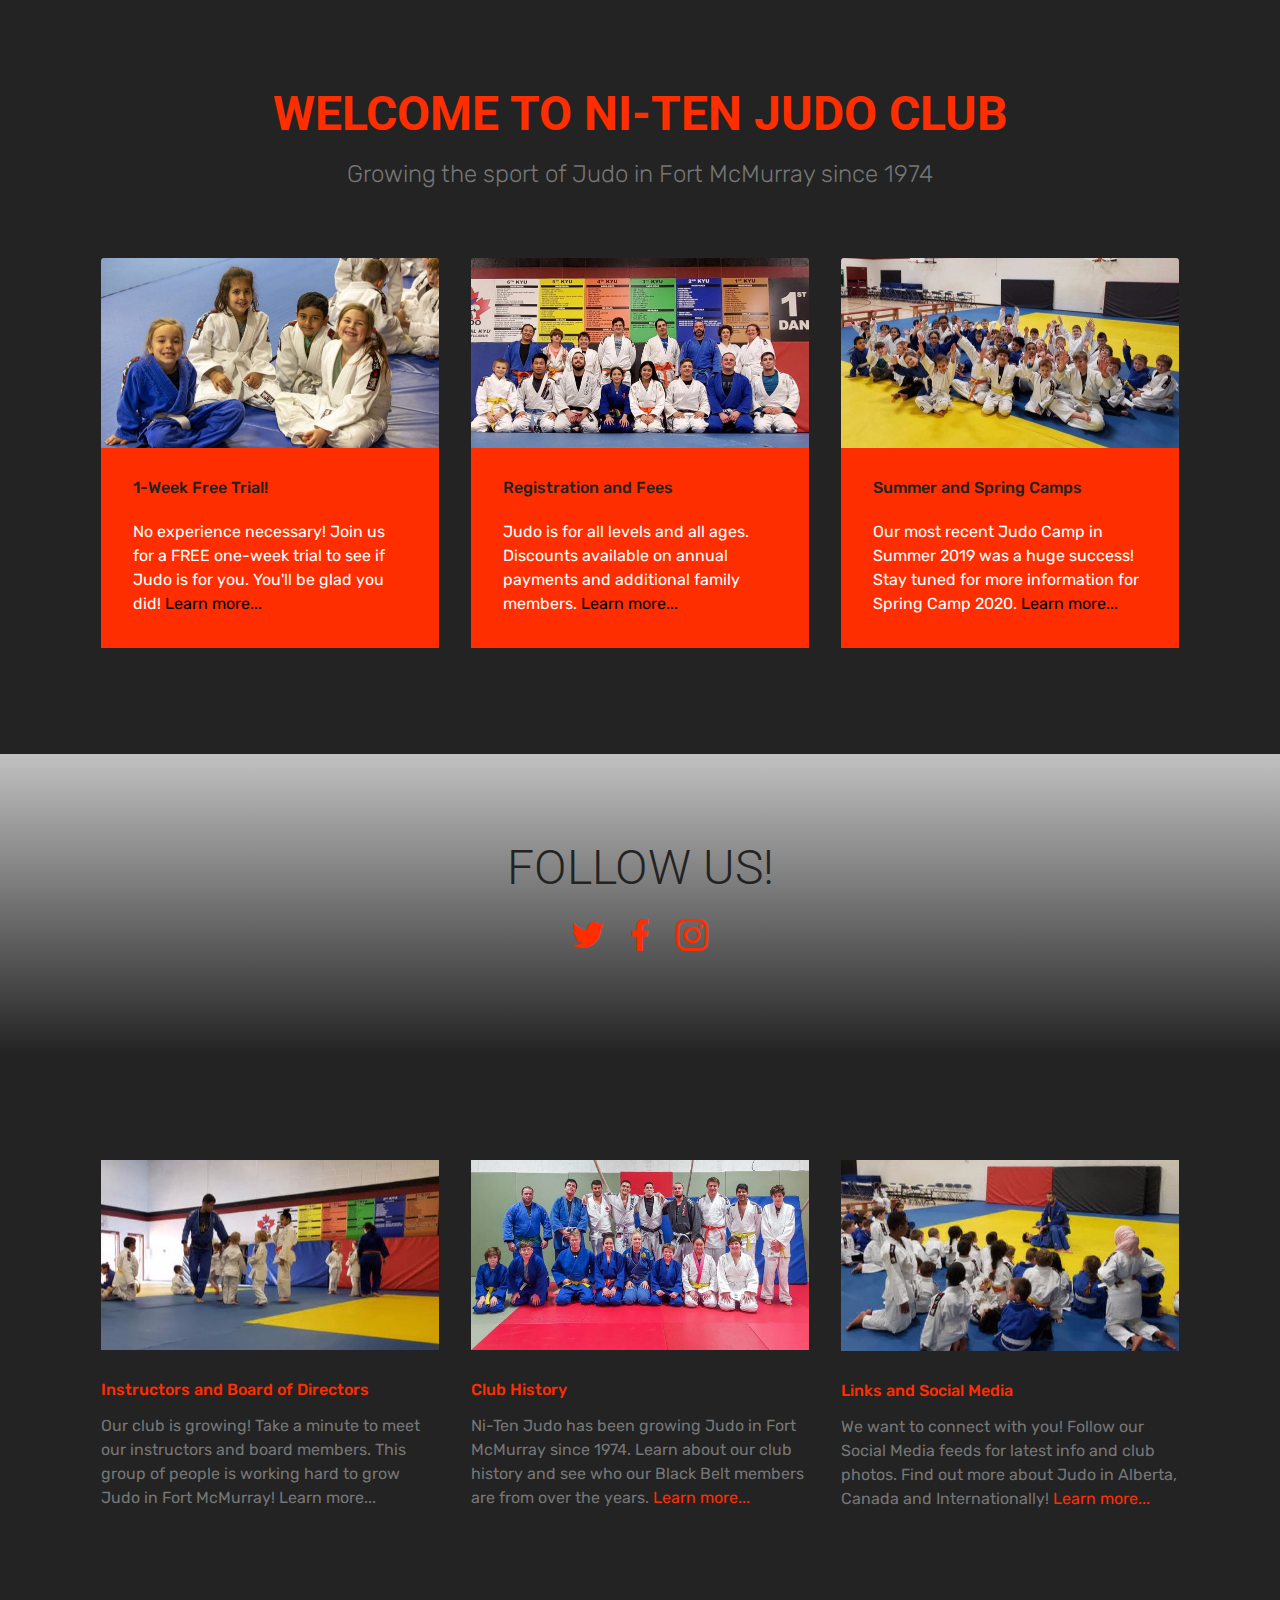
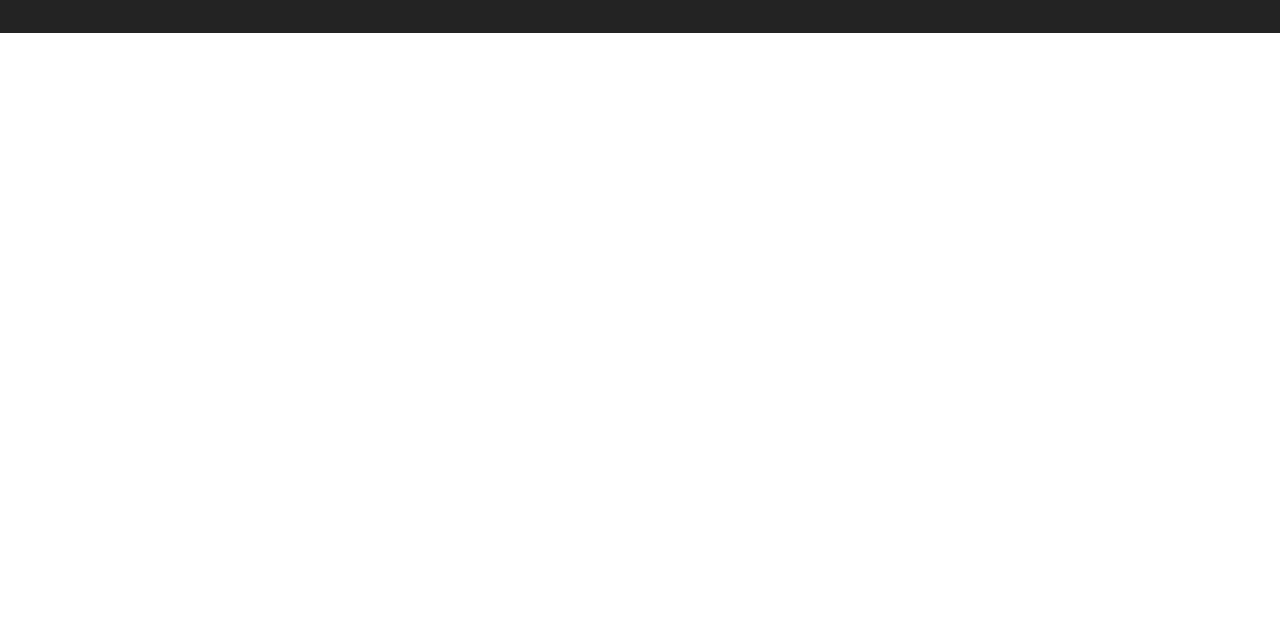
<file: index.html>
<!DOCTYPE html>
<html  >
<head>
  <!-- Site made with Mobirise Website Builder v4.10.15, https://mobirise.com -->
  <meta charset="UTF-8">
  <meta http-equiv="X-UA-Compatible" content="IE=edge">
  <meta name="generator" content="Mobirise v4.10.15, mobirise.com">
  <meta name="viewport" content="width=device-width, initial-scale=1, minimum-scale=1">
  <link rel="shortcut icon" href="assets/images/niten5.2-128x102.png" type="image/x-icon">
  <meta name="description" content="Growing the sport of Judo in Fort McMurray since 1974">
  
  <title>Ni-Ten Judo Home</title>
  <link rel="stylesheet" href="assets/bootstrap/css/bootstrap.min.css">
  <link rel="stylesheet" href="assets/bootstrap/css/bootstrap-grid.min.css">
  <link rel="stylesheet" href="assets/bootstrap/css/bootstrap-reboot.min.css">
  <link rel="stylesheet" href="assets/tether/tether.min.css">
  <link rel="stylesheet" href="assets/socicon/css/styles.css">
  <link rel="stylesheet" href="assets/theme/css/style.css">
  <link rel="preload" as="style" href="assets/mobirise/css/mbr-additional.css"><link rel="stylesheet" href="assets/mobirise/css/mbr-additional.css" type="text/css">
  
  
  
</head>
<body>
  <section class="features18 popup-btn-cards cid-rzfJvBE7vS" id="features18-h">

    

    
    <div class="container">
        <h2 class="mbr-section-title pb-3 align-center mbr-fonts-style display-2"><strong>WELCOME TO NI-TEN JUDO CLUB</strong></h2>
        <h3 class="mbr-section-subtitle display-5 align-center mbr-fonts-style mbr-light">
            Growing the sport of Judo in Fort McMurray since 1974</h3>
        <div class="media-container-row pt-5 ">
            <div class="card p-3 col-12 col-md-6 col-lg-4">
                <div class="card-wrapper ">
                    <div class="card-img">
                        <div class="mbr-overlay"></div>
                        <div class="mbr-section-btn text-center"><a href="1weekfree.html" class="btn btn-primary display-4">Learn More</a></div>
                        <img src="assets/images/192a9418-676x451.jpeg" alt="Mobirise" title="">
                    </div>
                    <div class="card-box">
                        <h4 class="card-title mbr-fonts-style display-7">1-Week Free Trial!</h4>
                        <p class="mbr-text mbr-fonts-style align-left display-7">No experience necessary! Join us for a FREE one-week trial to see if Judo is for you. You'll be glad you did! <a href="1weekfree.html" class="text-black">Learn more...</a></p>
                    </div>
                </div>
            </div>
            <div class="card p-3 col-12 col-md-6 col-lg-4">
                <div class="card-wrapper">
                    <div class="card-img">
                        <div class="mbr-overlay"></div>
                        <div class="mbr-section-btn text-center"><a href="page3.html" class="btn btn-primary display-4">Learn More</a></div>
                        <img src="assets/images/2019-group-scott-campbell-2-676x380.jpeg" alt="Mobirise" title="">
                    </div>
                    <div class="card-box">
                        <h4 class="card-title mbr-fonts-style display-7">
                            Registration and Fees</h4>
                        <p class="mbr-text mbr-fonts-style display-7">Judo is for all levels and all ages. Discounts available on annual payments and additional family members. <a href="page3.html" class="text-black">Learn more...</a></p>
                    </div>
                </div>
            </div>

            <div class="card p-3 col-12 col-md-6 col-lg-4">
                <div class="card-wrapper">
                    <div class="card-img">
                        <div class="mbr-overlay"></div>
                        <div class="mbr-section-btn text-center"><a href="page4.html" class="btn btn-primary display-4">Learn More</a></div>
                        <img src="assets/images/2019-group-spring-camp-676x507.jpeg" alt="Mobirise" title="">
                    </div>
                    <div class="card-box">
                        <h4 class="card-title mbr-fonts-style display-7">
                            Summer and Spring Camps</h4>
                        <p class="mbr-text mbr-fonts-style display-7">
                            Our most recent Judo Camp in Summer 2019 was a huge success! Stay tuned for more information for Spring Camp 2020. <a href="page4.html" class="text-black">Learn more...</a></p>
                    </div>
                </div>
            </div>

            
        </div>
    </div>
</section>

<section class="engine"><a href="https://mobirise.info/h">how to create your own web page for free</a></section><section class="cid-rGmiW7FIfF" id="social-buttons2-s">

    

    

    <div class="container">
        <div class="media-container-row">
            <div class="col-md-8 align-center">
                <h2 class="pb-3 mbr-fonts-style display-2">
                    FOLLOW US!
                </h2>
                <div class="social-list pl-0 mb-0">
                    <a href="https://twitter.com/judo_ni" target="_blank">
                        <span class="px-2 mbr-iconfont mbr-iconfont-social socicon-twitter socicon"></span>
                    </a>
                    <a href="https://www.facebook.com/nitenjudoclub/" target="_blank">
                        <span class="px-2 mbr-iconfont mbr-iconfont-social socicon-facebook socicon"></span>
                    </a>
                    <a href="https://instagram.com/nitenjudo/" target="_blank">
                        <span class="px-2 mbr-iconfont mbr-iconfont-social socicon-instagram socicon"></span>
                    </a>
                    <a href="https://www.youtube.com/c/mobirise" target="_blank">
                        
                    </a>
                    <a href="https://www.behance.net/Mobirise" target="_blank">
                        
                    </a>
                </div>
            </div>
        </div>
    </div>
</section>

<section class="features2 cid-rzgYZzmWes" id="features2-m">

    

    
    
    <div class="container">
        <div class="media-container-row">
            <div class="card p-3 col-12 col-md-6 col-lg-4">
                <div class="card-wrapper">
                    <div class="card-img">
                        <img src="assets/images/2019-october-sensei-and-kids-676x333.jpeg" alt="Mobirise" title="">
                    </div>
                    <div class="card-box">
                        <h4 class="card-title pb-3 mbr-fonts-style display-7">
                            Instructors and Board of Directors</h4>
                        <p class="mbr-text mbr-fonts-style display-7">Our club is growing! Take a minute to meet our instructors and board members. This group of people is working hard to grow Judo in Fort McMurray! Learn more...</p>
                    </div>
                </div>
            </div>

            <div class="card p-3 col-12 col-md-6 col-lg-4">
                <div class="card-wrapper">
                    <div class="card-img">
                        <img src="assets/images/20170113-213020-2-676x380.jpeg" alt="Mobirise" title="">
                    </div>
                    <div class="card-box ">
                        <h4 class="card-title pb-3 mbr-fonts-style display-7">
                            Club History</h4>
                        <p class="mbr-text mbr-fonts-style display-7">
                            Ni-Ten Judo has been growing Judo in Fort McMurray since 1974. Learn about our club history and see who our Black Belt members are from over the years.&nbsp;<a href="https://mobirise.co">Learn more...</a>
                        </p>
                    </div>
                </div>
            </div>

            <div class="card p-3 col-12 col-md-6 col-lg-4">
                <div class="card-wrapper">
                    <div class="card-img">
                        <img src="assets/images/sensei-rex-demo-676x507.jpeg" alt="Mobirise" title="">
                    </div>
                    <div class="card-box">
                        <h4 class="card-title pb-3 mbr-fonts-style display-7">
                            Links and Social Media</h4>
                        <p class="mbr-text mbr-fonts-style display-7">We want to connect with you! Follow our Social Media feeds for latest info and club photos. Find out more about Judo in Alberta, Canada and Internationally!&nbsp;<a href="https://mobirise.co">Learn more...</a>
                        </p>
                    </div>
                </div>
            </div>

            
        </div>
    </div>
</section>

<section class="cid-rzh8kNWTW2 mbr-reveal" id="footer2-n">

    

    

    <div class="container">
        <div class="media-container-row content mbr-white">
            <div class="col-12 col-md-3 mbr-fonts-style display-7">
                <p class="mbr-text"><strong>Location</strong><br>
                    <br>Thickwood Heights School<br>96 Silin Forest Road<br>Fort McMurray, AB<br>
                    <br>
                    <br><strong>Contacts</strong>
                    <br>
                    <br><u>Board of Directors</u><br>Email: nitenjudoclub@gmail.com<br><br><u>Sensei Josh Shannon</u><br>Email: joshua_judo@hotmail.com<br>Phone: 506-262-0423<br></p>
            </div>
            <div class="col-12 col-md-3 mbr-fonts-style display-7">
                <p class="mbr-text">
                    <strong>Links</strong>
                    <br>
                    <br><a href="https://www.judoalberta.com/" target="_blank">Judo Alberta</a><br><a href="https://www.judocanada.org/" target="_blank">Judo Canada</a><br><a href="https://matsuru.ca/" target="_blank">Matsuru</a>&nbsp;<br><br>
                    <br><strong>Contacts</strong><br>
                    <br>Please send us your ideas, bug reports, suggestions! This website is being updated regularly so any feedback would be greatly appreciated.
                </p>
            </div>
            <div class="col-12 col-md-6">
                <div class="google-map"><iframe frameborder="0" style="border:0" src="https://www.google.com/maps/embed/v1/place?key=AIzaSyCy9r70T3NYf3PhvVflTo0_zdif2_IoIYs&amp;q=place_id:ChIJ7VCcccIIsFMRu0471cGZ5uM" allowfullscreen=""></iframe></div>
            </div>
        </div>
        <div class="footer-lower">
            <div class="media-container-row">
                <div class="col-sm-12">
                    <hr>
                </div>
            </div>
            <div class="media-container-row mbr-white">
                <div class="col-sm-6 copyright">
                    <p class="mbr-text mbr-fonts-style display-7">
                        © Copyright 2019 Mobirise - All Rights Reserved
                    </p>
                </div>
                <div class="col-md-6">
                    <div class="social-list align-right">
                        <div class="soc-item">
                            <a href="https://twitter.com/judo_ni" target="_blank">
                                <span class="mbr-iconfont mbr-iconfont-social socicon-twitter socicon" style="color: rgb(247, 237, 74); fill: rgb(247, 237, 74);"></span>
                            </a>
                        </div>
                        <div class="soc-item">
                            <a href="https://www.facebook.com/nitenjudoclub/" target="_blank">
                                <span class="mbr-iconfont mbr-iconfont-social socicon-facebook socicon" style="color: rgb(247, 237, 74); fill: rgb(247, 237, 74);"></span>
                            </a>
                        </div>
                        <div class="soc-item">
                            <a href="https://www.youtube.com/c/mobirise" target="_blank">
                                <span class="socicon-youtube socicon mbr-iconfont mbr-iconfont-social"></span>
                            </a>
                        </div>
                        <div class="soc-item">
                            <a href="https://instagram.com/nitenjudo/" target="_blank">
                                <span class="mbr-iconfont mbr-iconfont-social socicon-instagram socicon" style="color: rgb(247, 237, 74); fill: rgb(247, 237, 74);"></span>
                            </a>
                        </div>
                        
                        
                    </div>
                </div>
            </div>
        </div>
    </div>
</section>


  <script src="assets/web/assets/jquery/jquery.min.js"></script>
  <script src="assets/popper/popper.min.js"></script>
  <script src="assets/bootstrap/js/bootstrap.min.js"></script>
  <script src="assets/tether/tether.min.js"></script>
  <script src="assets/smoothscroll/smooth-scroll.js"></script>
  <script src="assets/mbr-popup-btns/mbr-popup-btns.js"></script>
  <script src="assets/sociallikes/social-likes.js"></script>
  <script src="assets/theme/js/script.js"></script>
  
  
</body>
</html>
</file>
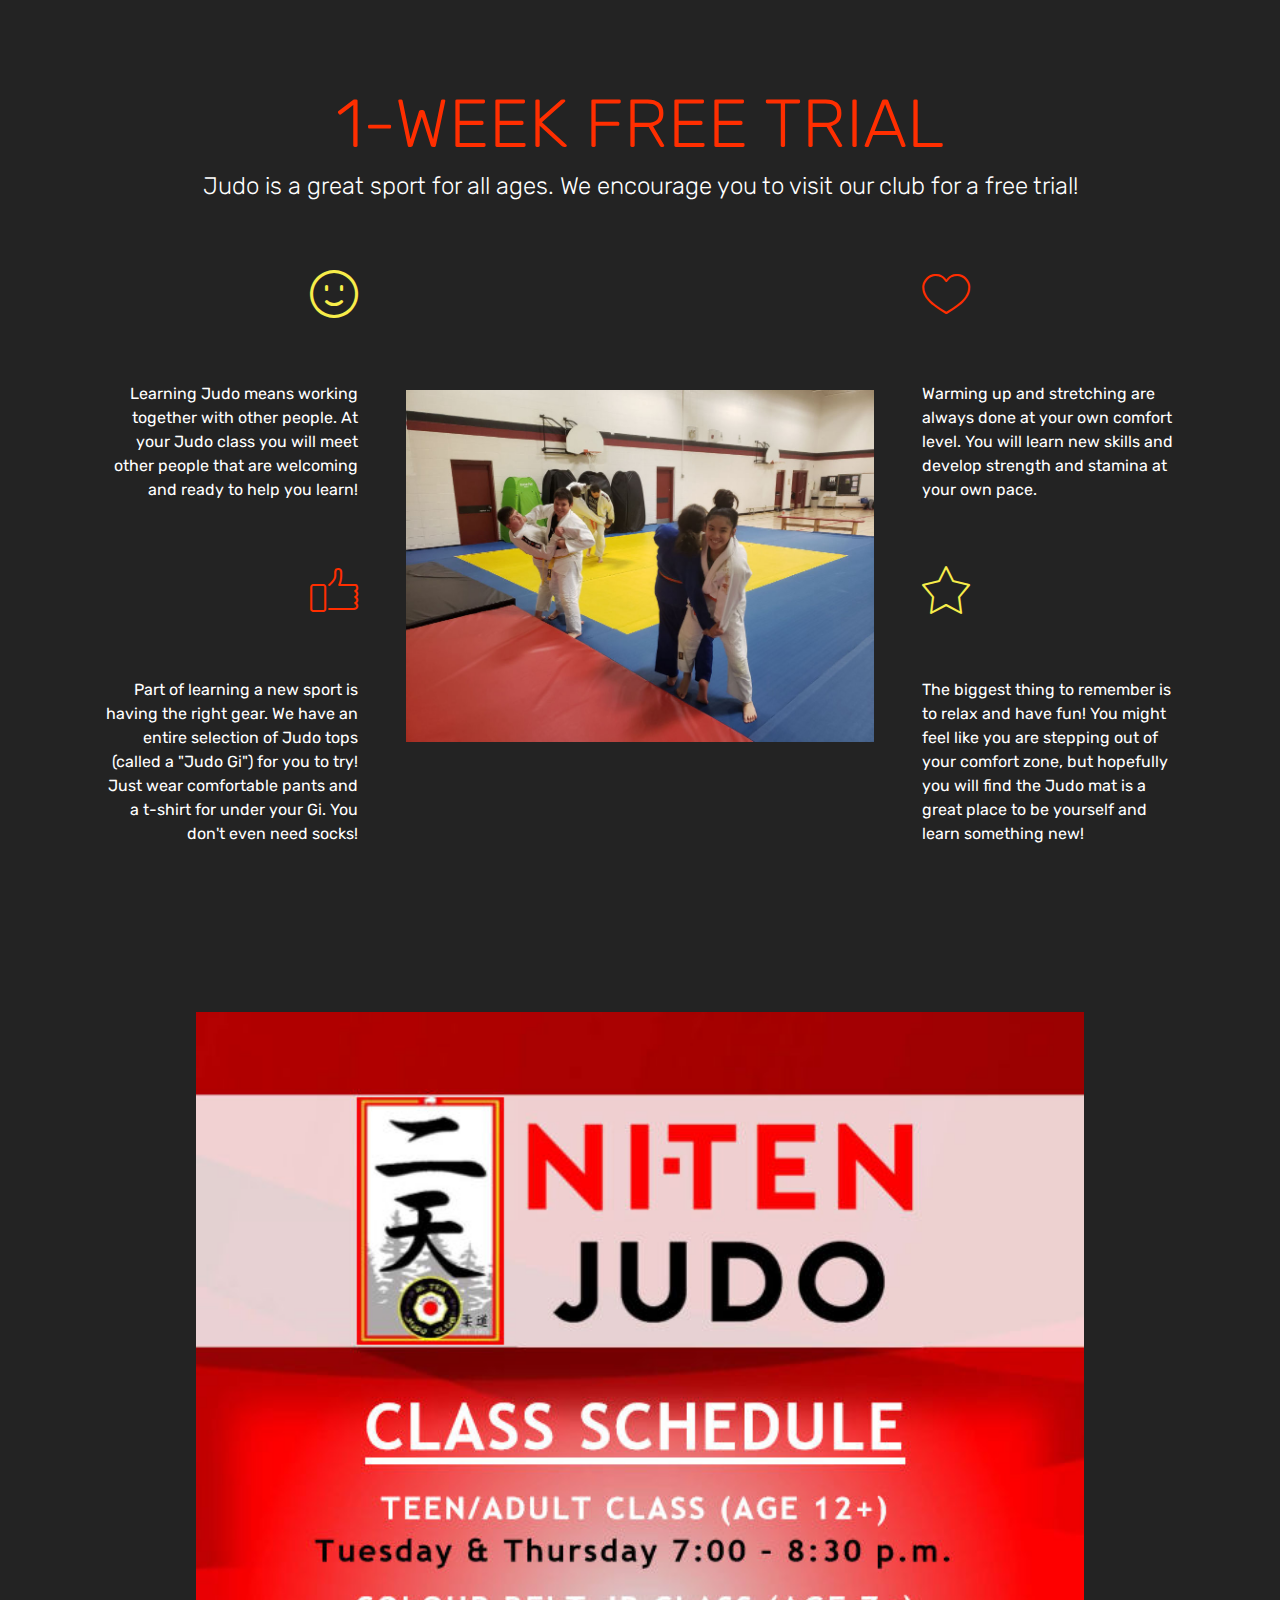
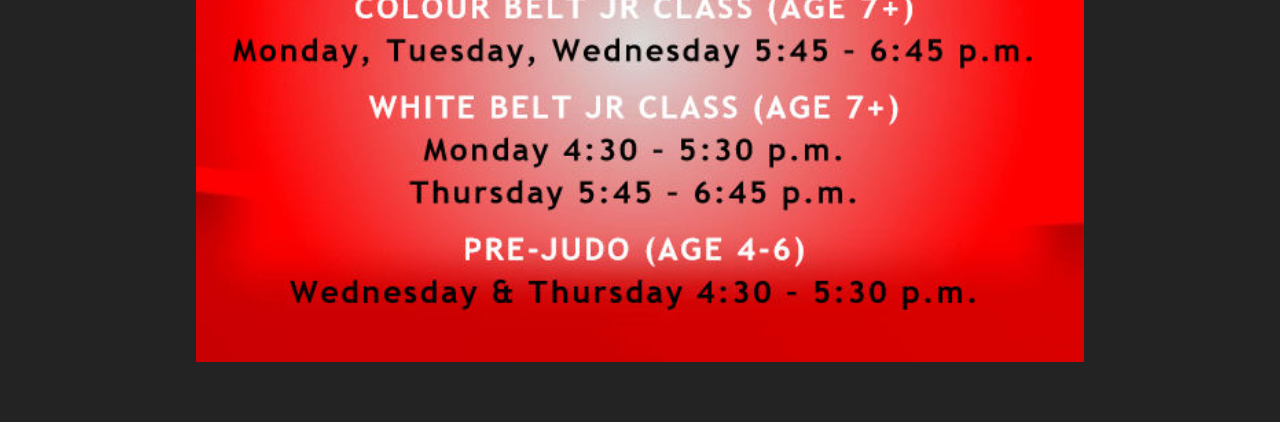
<file: 1weekfree.html>
<!DOCTYPE html>
<html  >
<head>
  <!-- Site made with Mobirise Website Builder v4.10.15, https://mobirise.com -->
  <meta charset="UTF-8">
  <meta http-equiv="X-UA-Compatible" content="IE=edge">
  <meta name="generator" content="Mobirise v4.10.15, mobirise.com">
  <meta name="viewport" content="width=device-width, initial-scale=1, minimum-scale=1">
  <link rel="shortcut icon" href="assets/images/niten5.2-128x102.png" type="image/x-icon">
  <meta name="description" content="Web Page Maker Description">
  
  <title>Ni-Ten 1 Week Free</title>
  <link rel="stylesheet" href="assets/web/assets/mobirise-icons/mobirise-icons.css">
  <link rel="stylesheet" href="assets/web/assets/mobirise-icons-bold/mobirise-icons-bold.css">
  <link rel="stylesheet" href="assets/bootstrap/css/bootstrap.min.css">
  <link rel="stylesheet" href="assets/bootstrap/css/bootstrap-grid.min.css">
  <link rel="stylesheet" href="assets/bootstrap/css/bootstrap-reboot.min.css">
  <link rel="stylesheet" href="assets/tether/tether.min.css">
  <link rel="stylesheet" href="assets/theme/css/style.css">
  <link rel="preload" as="style" href="assets/mobirise/css/mbr-additional.css"><link rel="stylesheet" href="assets/mobirise/css/mbr-additional.css" type="text/css">
  
  
  
</head>
<body>
  <section class="features12 cid-rEw9ZFc8hX" id="features12-q">
    
    

    

    <div class="container">
        <h2 class="mbr-section-title pb-2 mbr-fonts-style display-1">
            1-WEEK FREE TRIAL</h2>
        <h3 class="mbr-section-subtitle pb-3 mbr-fonts-style display-5">
            Judo is a great sport for all ages. We encourage you to visit our club for a free trial!</h3>

        <div class="media-container-row pt-5">
            <div class="block-content align-right">
                <div class="card pl-3 pr-3 pb-5">
                    <div class="mbr-card-img-title">
                        <div class="card-img pb-3">
                             <span class="mbr-iconfont mbrib-smile-face" style="color: rgb(247, 237, 74); fill: rgb(247, 237, 74);"></span>
                        </div>
                        <div class="mbr-crt-title">
                            <h4 class="card-title py-2 mbr-crt-title mbr-fonts-style display-7">Meet New People</h4>
                        </div>
                    </div>                

                    <div class="card-box">
                        <p class="mbr-text mbr-section-text mbr-fonts-style display-7">Learning Judo means working together with other people. At your Judo class you will meet other people that are welcoming and ready to help you learn!</p>
                    </div>
                </div>

                <div class="card pl-3 pr-3">
                    <div class="mbr-card-img-title">
                        <div class="card-img pb-3">
                            <span class="mbr-iconfont mbri-like" style="color: rgb(255, 46, 0); fill: rgb(255, 46, 0);"></span>
                        </div>
                        <div class="mbr-crt-title">
                            <h4 class="card-title py-2 mbr-crt-title mbr-fonts-style display-7">
                                Borrow a Uniform</h4>
                        </div>
                    </div>
                    <div class="card-box">
                        <p class="mbr-text mbr-section-text mbr-fonts-style display-7">
                            Part of learning a new sport is having the right gear. We have an entire selection of Judo tops (called a "Judo Gi") for you to try! Just wear comfortable pants and a t-shirt for under your Gi. You don't even need socks!</p>
                    </div>
                </div>
            </div>

            <div class="mbr-figure m-auto" style="width: 48%;">
                <img src="assets/images/practise-982x737.jpg" alt="Mobirise" title="">
            </div>

            <div class="block-content align-left">
                <div class="card pl-3 pr-3 pb-5">
                    <div class="mbr-card-img-title">
                        <div class="card-img pb-3">
                             <span class="mbr-iconfont mbri-hearth" style="color: rgb(255, 46, 0); fill: rgb(255, 46, 0);"></span>
                        </div>
                        <div class="mbr-crt-title">
                            <h4 class="card-title py-2 mbr-crt-title mbr-fonts-style display-7">Exercise At Your Own Pace</h4>
                        </div>
                    </div>                

                    <div class="card-box">
                        <p class="mbr-text mbr-section-text mbr-fonts-style display-7">
                            Warming up and stretching are always done at your own comfort level. You will learn new skills and develop strength and stamina at your own pace.</p>
                    </div>
                </div>

                <div class="card pl-3 pr-3">
                    <div class="mbr-card-img-title">
                        <div class="card-img pb-3">
                            <span class="mbr-iconfont mbri-star" style="color: rgb(247, 237, 74); fill: rgb(247, 237, 74);"></span>
                        </div>
                        <div class="mbr-crt-title">
                            <h4 class="card-title py-2 mbr-crt-title mbr-fonts-style display-7">
                                Have Fun!</h4>
                        </div>
                    </div>
                    <div class="card-box">
                        <p class="mbr-text mbr-section-text mbr-fonts-style display-7">The biggest thing to remember is to relax and have fun! You might feel like you are stepping out of your comfort zone, but hopefully you will find the Judo mat is a great place to be yourself and learn something new!</p>
                    </div>
                </div>
            </div>
        </div>
    </div>
</section>

<section class="engine"><a href="https://mobirise.info/r">free bootstrap templates</a></section><section class="cid-rGmqTCMWhf" id="image3-u">

    

    <figure class="mbr-figure container">
            <div class="image-block" style="width: 80%;">
                <img src="assets/images/1-646x691.jpg" width="1400" alt="Mobirise" title="">
                
            </div>
    </figure>
</section>


  <script src="assets/web/assets/jquery/jquery.min.js"></script>
  <script src="assets/popper/popper.min.js"></script>
  <script src="assets/bootstrap/js/bootstrap.min.js"></script>
  <script src="assets/tether/tether.min.js"></script>
  <script src="assets/smoothscroll/smooth-scroll.js"></script>
  <script src="assets/theme/js/script.js"></script>
  
  
</body>
</html>
</file>
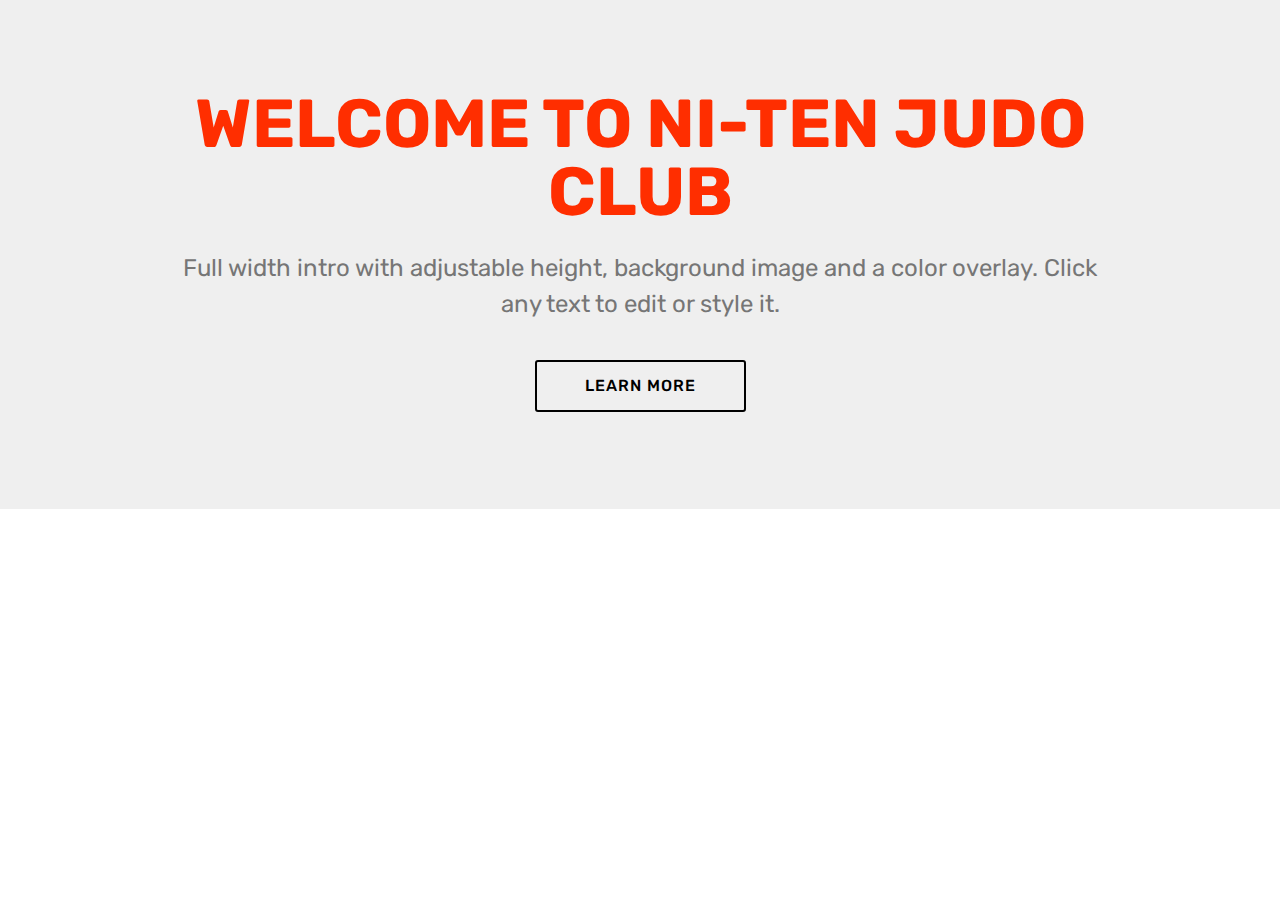
<file: other.html>
<!DOCTYPE html>
<html  >
<head>
  <!-- Site made with Mobirise Website Builder v4.10.15, https://mobirise.com -->
  <meta charset="UTF-8">
  <meta http-equiv="X-UA-Compatible" content="IE=edge">
  <meta name="generator" content="Mobirise v4.10.15, mobirise.com">
  <meta name="viewport" content="width=device-width, initial-scale=1, minimum-scale=1">
  <link rel="shortcut icon" href="assets/images/niten5.2-128x102.png" type="image/x-icon">
  <meta name="description" content="">
  
  <title>Make this Judo Home 1</title>
  <link rel="stylesheet" href="assets/bootstrap/css/bootstrap.min.css">
  <link rel="stylesheet" href="assets/bootstrap/css/bootstrap-grid.min.css">
  <link rel="stylesheet" href="assets/bootstrap/css/bootstrap-reboot.min.css">
  <link rel="stylesheet" href="assets/tether/tether.min.css">
  <link rel="stylesheet" href="assets/theme/css/style.css">
  <link rel="preload" as="style" href="assets/mobirise/css/mbr-additional.css"><link rel="stylesheet" href="assets/mobirise/css/mbr-additional.css" type="text/css">
  
  
  
</head>
<body>
  <section class="header1 cid-rGpuGPBY8h" id="header16-s">

    

    

    <div class="container">
        <div class="row justify-content-md-center">
            <div class="col-md-10 align-center">
                <h1 class="mbr-section-title mbr-bold pb-3 mbr-fonts-style display-1">WELCOME TO NI-TEN JUDO CLUB</h1>
                
                <p class="mbr-text pb-3 mbr-fonts-style display-5">
                    Full width intro with adjustable height, background image and a color overlay. Click any text to edit or style it.
                </p>
                <div class="mbr-section-btn"><a class="btn btn-md btn-black-outline display-4" href="https://mobirise.co">LEARN MORE</a>
                </div>
            </div>
        </div>
    </div>

</section>


  <section class="engine"><a href="https://mobirise.info/u">bootstrap html templates</a></section><script src="assets/web/assets/jquery/jquery.min.js"></script>
  <script src="assets/popper/popper.min.js"></script>
  <script src="assets/bootstrap/js/bootstrap.min.js"></script>
  <script src="assets/tether/tether.min.js"></script>
  <script src="assets/smoothscroll/smooth-scroll.js"></script>
  <script src="assets/theme/js/script.js"></script>
  
  
</body>
</html>
</file>
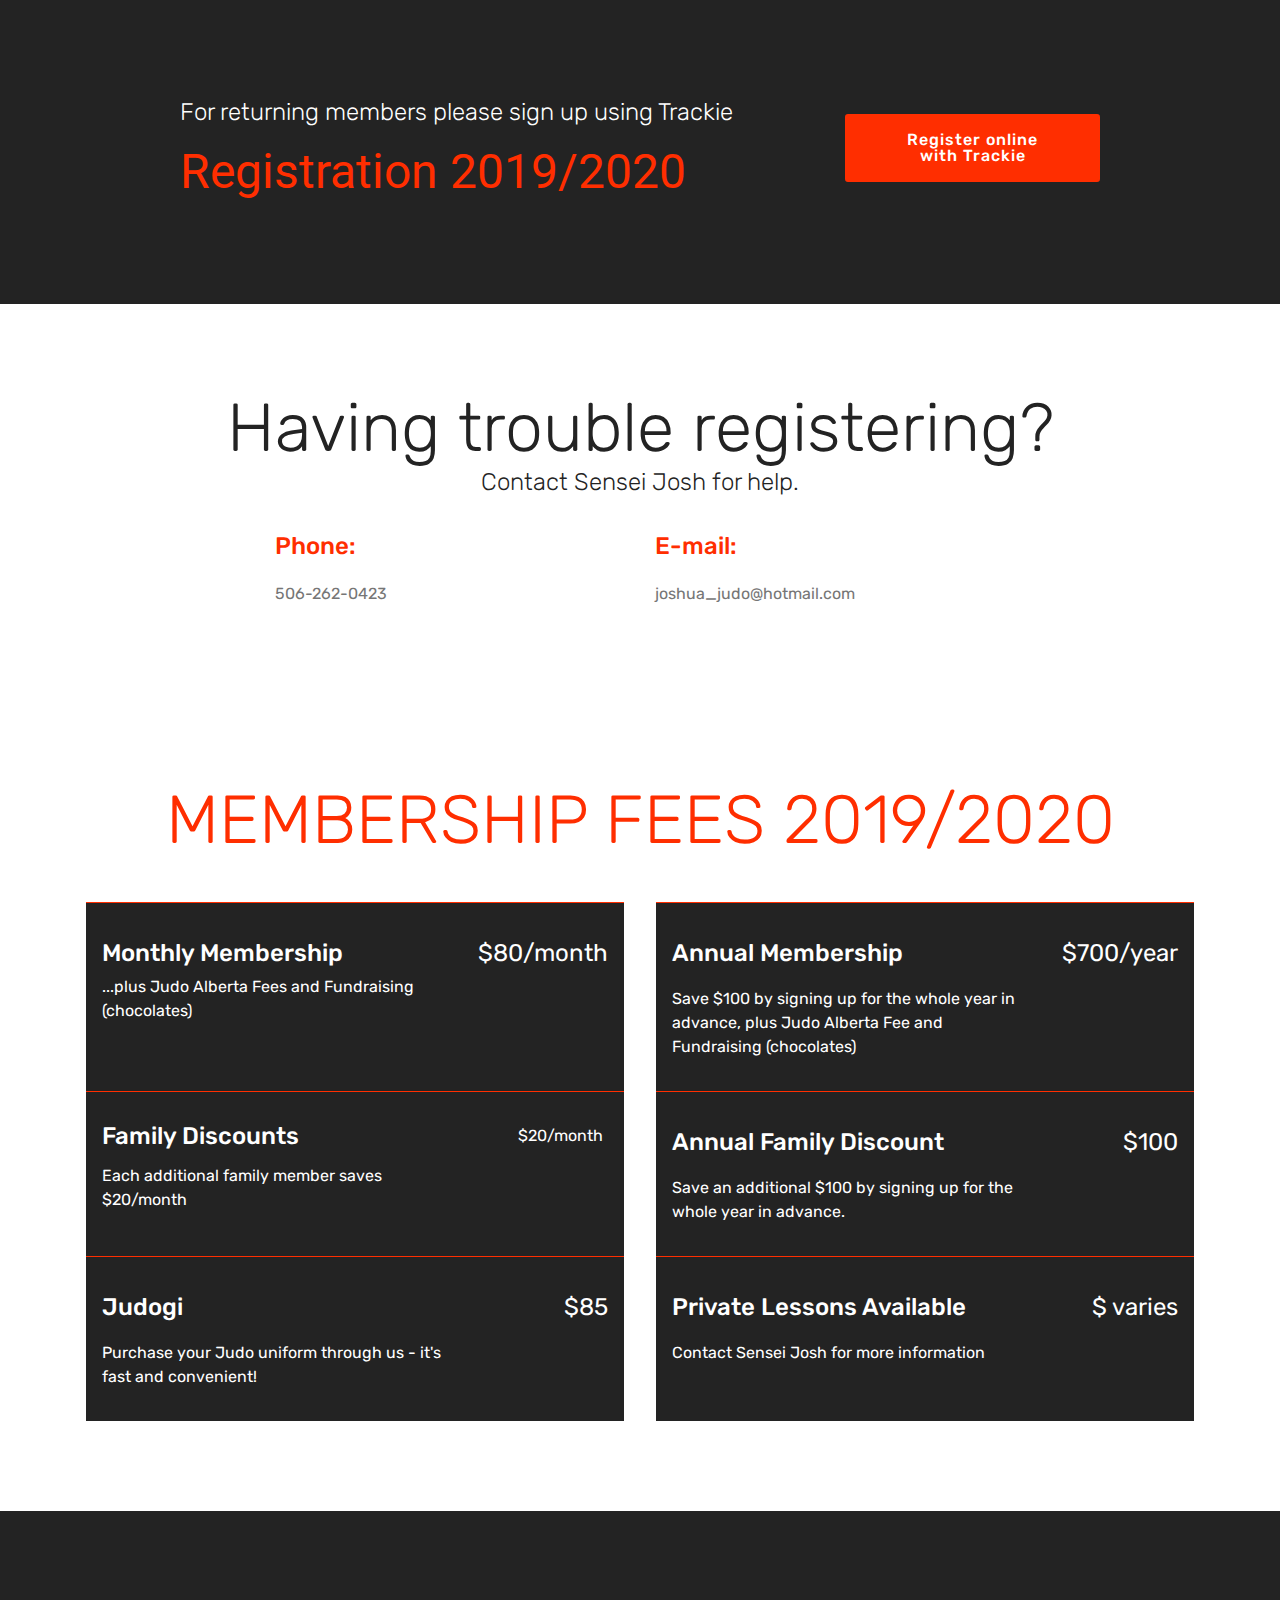
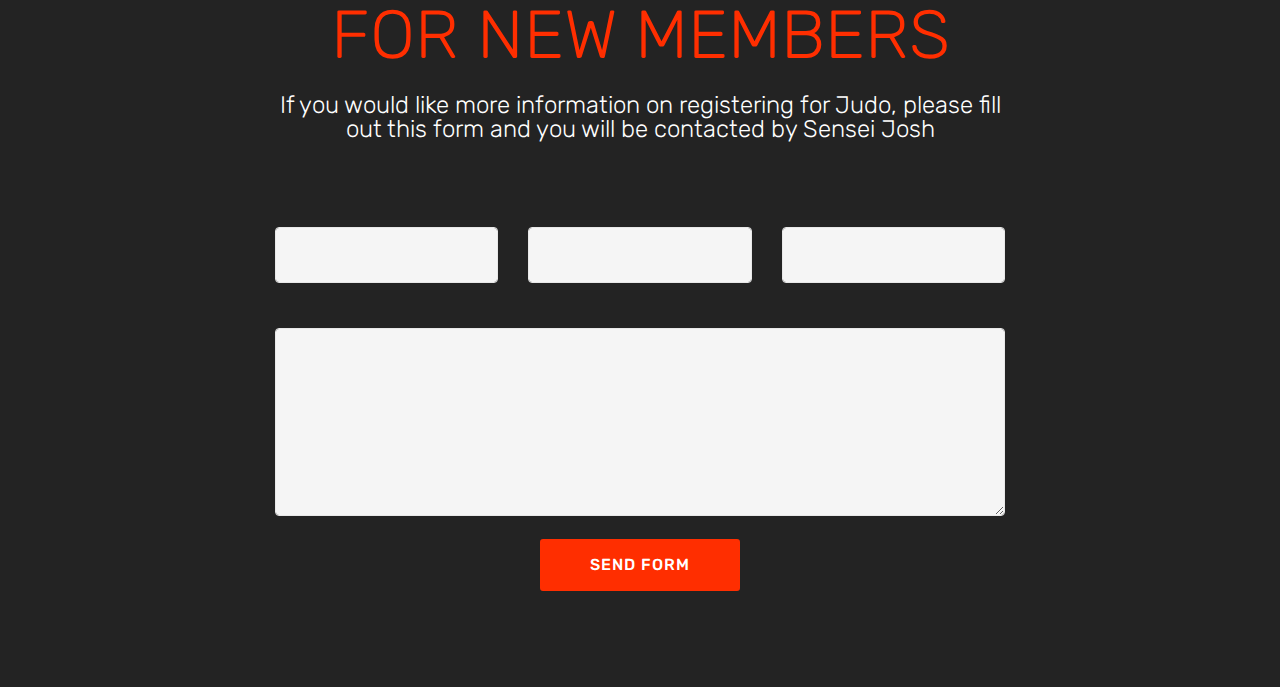
<file: page3.html>
<!DOCTYPE html>
<html  >
<head>
  <!-- Site made with Mobirise Website Builder v4.10.15, https://mobirise.com -->
  <meta charset="UTF-8">
  <meta http-equiv="X-UA-Compatible" content="IE=edge">
  <meta name="generator" content="Mobirise v4.10.15, mobirise.com">
  <meta name="viewport" content="width=device-width, initial-scale=1, minimum-scale=1">
  <link rel="shortcut icon" href="assets/images/niten5.2-128x102.png" type="image/x-icon">
  <meta name="description" content="Web Maker Description">
  
  <title>Ni-Ten Registration</title>
  <link rel="stylesheet" href="assets/bootstrap/css/bootstrap.min.css">
  <link rel="stylesheet" href="assets/bootstrap/css/bootstrap-grid.min.css">
  <link rel="stylesheet" href="assets/bootstrap/css/bootstrap-reboot.min.css">
  <link rel="stylesheet" href="assets/tether/tether.min.css">
  <link rel="stylesheet" href="assets/theme/css/style.css">
  <link rel="preload" as="style" href="assets/mobirise/css/mbr-additional.css"><link rel="stylesheet" href="assets/mobirise/css/mbr-additional.css" type="text/css">
  
  
  
</head>
<body>
  <section class="mbr-section info1 cid-rGmsOKT9AG" id="info1-x">

    

    
    <div class="container">
        <div class="row justify-content-center content-row">
            <div class="media-container-column title col-12 col-lg-7 col-md-6">
                <h3 class="mbr-section-subtitle align-left mbr-light pb-3 mbr-fonts-style display-5">
                    For returning members please sign up using Trackie</h3>
                <h2 class="align-left mbr-bold mbr-fonts-style display-2"><a href="https://www.trackie.com/online-registration/register/ni-ten-judo-club-registration-page/26140/" target="_blank">Registration 2019/2020</a></h2>
            </div>
            <div class="media-container-column col-12 col-lg-3 col-md-4">
                <div class="mbr-section-btn align-right py-4"><a class="btn btn-primary display-4" href="https://www.trackie.com/online-registration/register/ni-ten-judo-club-registration-page/26140/" target="_blank">Register online with Trackie</a></div>
            </div>
        </div>
    </div>
</section>

<section class="engine"><a href="https://mobirise.info/p">site templates free download</a></section><section class="mbr-section contacts2 cid-rGmyC0Byi8" id="contacts2-11">
    <!---->
    
    <!---->
    <!--Overlay-->
    
    <!--Container-->
    <div class="container">
        <div class="row">
            <!--Titles-->
            <div class="title col-12">
                <h2 class="align-left mbr-fonts-style display-1">
                    Having trouble registering?</h2>
                <h3 class="mbr-section-subtitle mbr-light mbr-fonts-style display-5">
                    Contact Sensei Josh for help.</h3>
            </div>
            <div class="col-12">
                <div class="row justify-content-center">
                    
                    <div class="col-12 col-md-4">
                        <div class="b b-phone">
                            <h5 class="align-left mbr-fonts-style m-0 display-5">
                                Phone:
                            </h5>
                            <p class="mbr-text align-left mbr-fonts-style display-7">506-262-0423</p>
                        </div>
                    </div>
                    <div class="col-12 col-md-4">
                        <div class="b b-mail">
                            <h5 class="align-left mbr-fonts-style m-0 display-5">
                                E-mail:
                            </h5>
                            <p class="mbr-text align-left mbr-fonts-style display-7">
                                joshua_judo@hotmail.com</p>
                        </div>
                    </div>
                </div>
            </div>
        </div>
    </div>
</section>

<section class="services3 cid-rGmvFsc9xV" id="services3-10">
    <!---->
    
    <!---->
    <!--Overlay-->
    
    <!--Container-->
    <div class="container">
        <div class="row">
            <!--Titles-->
            <div class="title pb-5 col-12">
                <h2 class="align-left mbr-fonts-style display-1">MEMBERSHIP FEES 2019/2020</h2>
                
            </div>
            <!--Card-1-->
            <div class="card px-3 col-12 col-md-6">
                <div class="card-wrapper media-container-row media-container-row">
                    <div class="card-box">
                        <div class="top-line pb-1">
                            <h4 class="card-title mbr-fonts-style display-5"><p>Monthly Membership</p></h4>
                            <p class="mbr-text card-title cost mbr-fonts-style m-0 display-5">
                                $80/month<br></p>
                        </div>
                        <div class="bottom-line">
                            <p class="mbr-text mbr-fonts-style display-7">...plus Judo Alberta Fees and Fundraising (chocolates)</p>
                        </div>
                    </div>
                </div>
            </div>
            <!--Card-2-->
            <div class="card px-3 col-12 col-md-6">
                <div class="card-wrapper media-container-row media-container-row">
                    <div class="card-box">
                        <div class="top-line pb-3">
                            <h4 class="card-title mbr-fonts-style display-5"><p>
                                Annual Membership</p></h4>
                            <p class="mbr-text card-title cost mbr-fonts-style m-0 display-5">
                                $700/year</p>
                        </div>
                        <div class="bottom-line">
                            <p class="mbr-text mbr-fonts-style display-7">
                                Save $100 by signing up for the whole year in advance, plus Judo Alberta Fee and Fundraising (chocolates)</p>
                        </div>
                    </div>
                </div>
            </div>
            <!--Card-3-->
            <div class="card px-3 col-12 col-md-6">
                <div class="card-wrapper media-container-row media-container-row">
                    <div class="card-box">
                        <div class="top-line pb-3">
                            <h4 class="card-title mbr-fonts-style display-5">
                                Family Discounts</h4>
                            <p class="mbr-text card-title cost mbr-fonts-style m-0 display-5"></p><p>
                                $20/month</p><p></p>
                        </div>
                        <div class="bottom-line">
                            <p class="mbr-text mbr-fonts-style display-7">Each additional family member saves $20/month</p>
                        </div>
                    </div>
                </div>
            </div>
            <!--Card-4-->
            <div class="card px-3 col-12 col-md-6">
                <div class="card-wrapper media-container-row media-container-row">
                    <div class="card-box">
                        <div class="top-line pb-3">
                            <h4 class="card-title mbr-fonts-style display-5">
                                Annual Family Discount</h4>
                            <p class="mbr-text card-title cost mbr-fonts-style m-0 display-5">
                                $100</p>
                        </div>
                        <div class="bottom-line">
                            <p class="mbr-text mbr-fonts-style display-7">
                                Save an additional $100 by signing up for the whole year in advance.</p>
                        </div>
                    </div>
                </div>
            </div>
            <!--Card-5-->
            <div class="card px-3 col-12 col-md-6">
                <div class="card-wrapper media-container-row media-container-row">
                    <div class="card-box">
                        <div class="top-line pb-3">
                            <h4 class="card-title mbr-fonts-style display-5">
                                Judogi</h4>
                            <p class="mbr-text card-title cost mbr-fonts-style m-0 display-5">
                                $85</p>
                        </div>
                        <div class="bottom-line">
                            <p class="mbr-text mbr-fonts-style display-7">Purchase your Judo uniform through us - it's fast and convenient!</p>
                        </div>
                    </div>
                </div>
            </div>
            <!--Card-6-->
            <div class="card px-3 col-12 col-md-6">
                <div class="card-wrapper media-container-row media-container-row">
                    <div class="card-box">
                        <div class="top-line pb-3">
                            <h4 class="card-title mbr-fonts-style display-5">
                                Private Lessons Available</h4>
                            <p class="mbr-text card-title cost mbr-fonts-style m-0 display-5">$ varies</p>
                        </div>
                        <div class="bottom-line">
                            <p class="mbr-text mbr-fonts-style display-7">
                                Contact Sensei Josh for more information</p>
                        </div>
                    </div>
                </div>
            </div>
            <!--Card-7-->
            
            <!--Card-8-->
            
            <!--Card-9-->
            
            <!--Card-10-->
            
            <!--Card-11-->
            
            <!--Card-12-->
            
        </div>
    </div>
</section>

<section class="mbr-section form1 cid-rGmsBXv3kN" id="form1-w">

    

    
    <div class="container">
        <div class="row justify-content-center">
            <div class="title col-12 col-lg-8">
                <h2 class="mbr-section-title align-center pb-3 mbr-fonts-style display-1">
                    FOR NEW MEMBERS</h2>
                <h3 class="mbr-section-subtitle align-center mbr-light pb-3 mbr-fonts-style display-5">
                    If you would like more information on registering for Judo, please fill out this form and you will be contacted by Sensei Josh</h3>
            </div>
        </div>
    </div>
    <div class="container">
        <div class="row justify-content-center">
            <div class="media-container-column col-lg-8" data-form-type="formoid">
                <!---Formbuilder Form--->
                <form action="https://mobirise.com/" method="POST" class="mbr-form form-with-styler" data-form-title="Mobirise Form"><input type="hidden" name="email" data-form-email="true" value="ysWU4K5AeCa3jZAfwdgXyg/2EGplSiTQy2j0VpIIvVth/5sIhEB37bHNgbqKb9pxRk8rI7l03RsQl1zlcf4WqxWMb7v8L3AOfRusOw4wJzbKOUVrY4FhjvGLkzuXuFuJ">
                    <div class="row">
                        <div hidden="hidden" data-form-alert="" class="alert alert-success col-12">Thanks for filling out the form!</div>
                        <div hidden="hidden" data-form-alert-danger="" class="alert alert-danger col-12">
                        </div>
                    </div>
                    <div class="dragArea row">
                        <div class="col-md-4  form-group" data-for="name">
                            <label for="name-form1-w" class="form-control-label mbr-fonts-style display-7">Name</label>
                            <input type="text" name="name" data-form-field="Name" required="required" class="form-control display-7" id="name-form1-w">
                        </div>
                        <div class="col-md-4  form-group" data-for="email">
                            <label for="email-form1-w" class="form-control-label mbr-fonts-style display-7">Email</label>
                            <input type="email" name="email" data-form-field="Email" required="required" class="form-control display-7" id="email-form1-w">
                        </div>
                        <div data-for="phone" class="col-md-4  form-group">
                            <label for="phone-form1-w" class="form-control-label mbr-fonts-style display-7">Phone</label>
                            <input type="tel" name="phone" data-form-field="Phone" class="form-control display-7" id="phone-form1-w">
                        </div>
                        <div data-for="message" class="col-md-12 form-group">
                            <label for="message-form1-w" class="form-control-label mbr-fonts-style display-7">Message</label>
                            <textarea name="message" data-form-field="Message" class="form-control display-7" id="message-form1-w"></textarea>
                        </div>
                        <div class="col-md-12 input-group-btn align-center">
                            <button type="submit" class="btn btn-primary btn-form display-4">SEND FORM</button>
                        </div>
                    </div>
                </form><!---Formbuilder Form--->
            </div>
        </div>
    </div>
</section>


  <script src="assets/web/assets/jquery/jquery.min.js"></script>
  <script src="assets/popper/popper.min.js"></script>
  <script src="assets/bootstrap/js/bootstrap.min.js"></script>
  <script src="assets/tether/tether.min.js"></script>
  <script src="assets/smoothscroll/smooth-scroll.js"></script>
  <script src="assets/theme/js/script.js"></script>
  <script src="assets/formoid/formoid.min.js"></script>
  
  
</body>
</html>
</file>
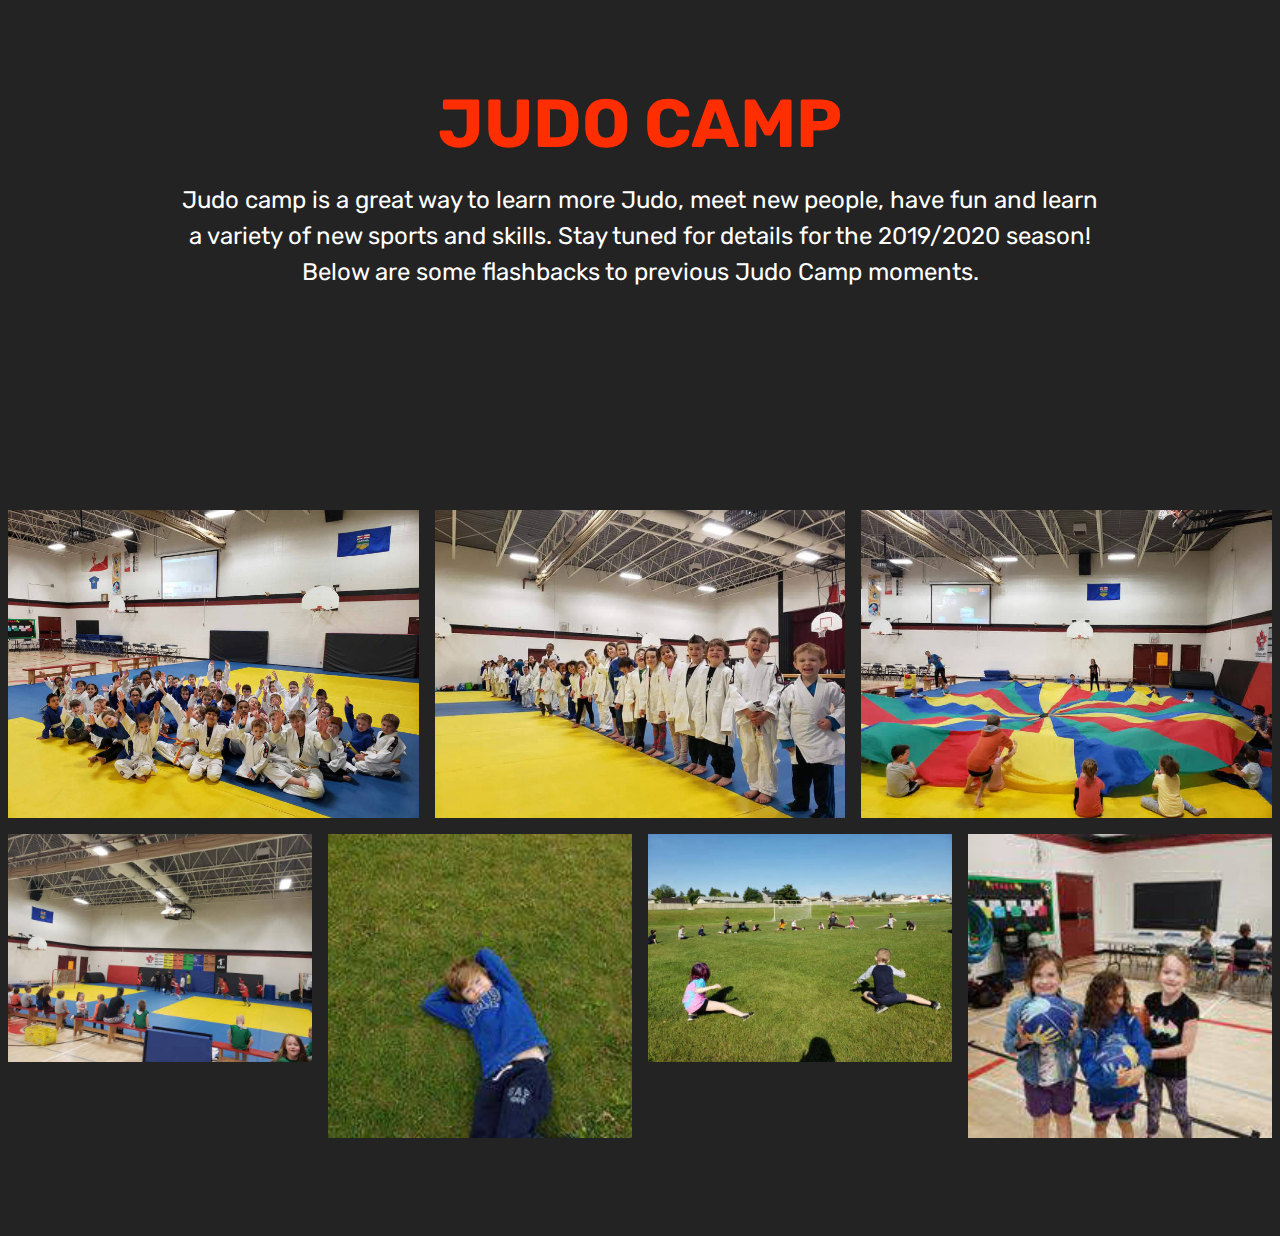
<file: page4.html>
<!DOCTYPE html>
<html  >
<head>
  <!-- Site made with Mobirise Website Builder v4.10.15, https://mobirise.com -->
  <meta charset="UTF-8">
  <meta http-equiv="X-UA-Compatible" content="IE=edge">
  <meta name="generator" content="Mobirise v4.10.15, mobirise.com">
  <meta name="viewport" content="width=device-width, initial-scale=1, minimum-scale=1">
  <link rel="shortcut icon" href="assets/images/niten5.2-128x102.png" type="image/x-icon">
  <meta name="description" content="Website Builder Description">
  
  <title>Ni-Ten Camps</title>
  <link rel="stylesheet" href="assets/web/assets/mobirise-icons/mobirise-icons.css">
  <link rel="stylesheet" href="assets/bootstrap/css/bootstrap.min.css">
  <link rel="stylesheet" href="assets/bootstrap/css/bootstrap-grid.min.css">
  <link rel="stylesheet" href="assets/bootstrap/css/bootstrap-reboot.min.css">
  <link rel="stylesheet" href="assets/tether/tether.min.css">
  <link rel="stylesheet" href="assets/theme/css/style.css">
  <link rel="stylesheet" href="assets/gallery/style.css">
  <link rel="preload" as="style" href="assets/mobirise/css/mbr-additional.css"><link rel="stylesheet" href="assets/mobirise/css/mbr-additional.css" type="text/css">
  
  
  
</head>
<body>
  <section class="header1 cid-rGmALiQhHS" id="header16-t">

    

    

    <div class="container">
        <div class="row justify-content-md-center">
            <div class="col-md-10 align-center">
                <h1 class="mbr-section-title mbr-bold pb-3 mbr-fonts-style display-1">
                    JUDO CAMP</h1>
                
                <p class="mbr-text pb-3 mbr-fonts-style display-5">Judo camp is a great way to learn more Judo, meet new people, have fun and learn a variety of new sports and skills. Stay tuned for details for the 2019/2020 season! Below are some flashbacks to previous Judo Camp moments.</p>
                
            </div>
        </div>
    </div>

</section>

<section class="engine"><a href="https://mobirise.info/v">free html templates</a></section><section class="mbr-gallery mbr-slider-carousel cid-rGmAkyapB8" id="gallery4-s">

    

    <div>
        <div><!-- Gallery --><div class="gallery-row"><div class="mbr-gallery-layout-default"><div><div class="row-first row justify-content-center m-0"><div class="mbr-gallery-item col-lg-4 col-md-4 col-sm-12 p-2" data-video-url="false"><div href="#lb-gallery4-s" data-slide-to="0" data-toggle="modal"><img src="assets/images/2019-group-spring-camp-2000x1500-800x600.jpg" alt="" title=""><span class="icon-focus"></span></div></div><div class="mbr-gallery-item col-lg-4 col-md-4 col-sm-12 p-2" data-video-url="false"><div href="#lb-gallery4-s" data-slide-to="1" data-toggle="modal"><img src="assets/images/judo-photo-960x720-800x600.jpg" alt="" title=""><span class="icon-focus"></span></div></div><div class="mbr-gallery-item col-lg-4 col-md-4 col-sm-12 p-2" data-video-url="false"><div href="#lb-gallery4-s" data-slide-to="2" data-toggle="modal"><img src="assets/images/parachute-960x720-800x600.jpg" alt="" title=""><span class="icon-focus"></span></div></div></div><div class="row-second row justify-content-center m-0"><div class="mbr-gallery-item col-lg-3 col-md-6 col-sm-12 p-2" data-video-url="false"><div href="#lb-gallery4-s" data-slide-to="3" data-toggle="modal"><img src="assets/images/soccer-960x720-800x600.jpg" alt="" title=""><span class="icon-focus"></span></div></div><div class="mbr-gallery-item col-lg-3 col-md-6 col-sm-12 p-2" data-video-url="false"><div href="#lb-gallery4-s" data-slide-to="4" data-toggle="modal"><img src="assets/images/boy-200x200-200x200.jpg" alt="" title=""><span class="icon-focus"></span></div></div><div class="mbr-gallery-item col-lg-3 col-md-6 col-sm-12 p-2" data-video-url="false"><div href="#lb-gallery4-s" data-slide-to="5" data-toggle="modal"><img src="assets/images/outdoor-stretch-960x720-800x600.jpg" alt="" title=""><span class="icon-focus"></span></div></div><div class="mbr-gallery-item col-lg-3 col-md-6 col-sm-12 p-2" data-video-url="false"><div href="#lb-gallery4-s" data-slide-to="6" data-toggle="modal"><img src="assets/images/basketball-200x200-200x200.jpg" alt="" title=""><span class="icon-focus"></span></div></div></div></div><div class="clearfix"></div></div></div><!-- Lightbox --><div data-app-prevent-settings="" class="mbr-slider modal fade carousel slide" tabindex="-1" data-keyboard="true" data-interval="false" id="lb-gallery4-s"><div class="modal-dialog"><div class="modal-content"><div class="modal-body"><div class="carousel-inner"><div class="carousel-item active"><img src="assets/images/2019-group-spring-camp-2000x1500.jpg" alt="" title=""></div><div class="carousel-item"><img src="assets/images/judo-photo-960x720.jpg" alt="" title=""></div><div class="carousel-item"><img src="assets/images/parachute-960x720.jpg" alt="" title=""></div><div class="carousel-item"><img src="assets/images/soccer-960x720.jpg" alt="" title=""></div><div class="carousel-item"><img src="assets/images/boy-200x200.jpg" alt="" title=""></div><div class="carousel-item"><img src="assets/images/outdoor-stretch-960x720.jpg" alt="" title=""></div><div class="carousel-item"><img src="assets/images/basketball-200x200.jpg" alt="" title=""></div><div class="carousel-item"><img src="assets/images/background8.jpg" alt="" title=""></div></div><a class="carousel-control carousel-control-prev" role="button" data-slide="prev" href="#lb-gallery4-s"><span class="mbri-left mbr-iconfont" aria-hidden="true"></span><span class="sr-only">Previous</span></a><a class="carousel-control carousel-control-next" role="button" data-slide="next" href="#lb-gallery4-s"><span class="mbri-right mbr-iconfont" aria-hidden="true"></span><span class="sr-only">Next</span></a><a class="close" href="#" role="button" data-dismiss="modal"><span class="sr-only">Close</span></a></div></div></div></div></div>
    </div>

</section>


  <script src="assets/web/assets/jquery/jquery.min.js"></script>
  <script src="assets/popper/popper.min.js"></script>
  <script src="assets/bootstrap/js/bootstrap.min.js"></script>
  <script src="assets/tether/tether.min.js"></script>
  <script src="assets/smoothscroll/smooth-scroll.js"></script>
  <script src="assets/bootstrapcarouselswipe/bootstrap-carousel-swipe.js"></script>
  <script src="assets/vimeoplayer/jquery.mb.vimeo_player.js"></script>
  <script src="assets/masonry/masonry.pkgd.min.js"></script>
  <script src="assets/imagesloaded/imagesloaded.pkgd.min.js"></script>
  <script src="assets/theme/js/script.js"></script>
  <script src="assets/gallery/player.min.js"></script>
  <script src="assets/gallery/script.js"></script>
  <script src="assets/slidervideo/script.js"></script>
  
  
</body>
</html>
</file>
<file: assets/socicon/css/styles.css>
@charset "UTF-8";

@font-face {
  font-family: "socicon";
  src:url("../fonts/socicon.eot");
  src:url("../fonts/socicon.eot?#iefix") format("embedded-opentype"),
    url("../fonts/socicon.woff") format("woff"),
    url("../fonts/socicon.ttf") format("truetype"),
    url("../fonts/socicon.svg#socicon") format("svg");
  font-weight: normal;
  font-style: normal;
  font-display:swap;
}

[data-icon]:before {
  font-family: "socicon" !important;
  content: attr(data-icon);
  font-style: normal !important;
  font-weight: normal !important;
  font-variant: normal !important;
  text-transform: none !important;
  speak: none;
  line-height: 1;
  -webkit-font-smoothing: antialiased;
  -moz-osx-font-smoothing: grayscale;
}

[class^="socicon-"]:before,
[class*=" socicon-"]:before {
  font-family: "socicon" !important;
  font-style: normal !important;
  font-weight: normal !important;
  font-variant: normal !important;
  text-transform: none !important;
  speak: none;
  line-height: 1;
  -webkit-font-smoothing: antialiased;
  -moz-osx-font-smoothing: grayscale;
}

.socicon-modelmayhem:before {
  content: "\e000";
}
.socicon-mixcloud:before {
  content: "\e001";
}
.socicon-drupal:before {
  content: "\e002";
}
.socicon-swarm:before {
  content: "\e003";
}
.socicon-istock:before {
  content: "\e004";
}
.socicon-yammer:before {
  content: "\e005";
}
.socicon-ello:before {
  content: "\e006";
}
.socicon-stackoverflow:before {
  content: "\e007";
}
.socicon-persona:before {
  content: "\e008";
}
.socicon-triplej:before {
  content: "\e009";
}
.socicon-houzz:before {
  content: "\e00a";
}
.socicon-rss:before {
  content: "\e00b";
}
.socicon-paypal:before {
  content: "\e00c";
}
.socicon-odnoklassniki:before {
  content: "\e00d";
}
.socicon-airbnb:before {
  content: "\e00e";
}
.socicon-periscope:before {
  content: "\e00f";
}
.socicon-outlook:before {
  content: "\e010";
}
.socicon-coderwall:before {
  content: "\e011";
}
.socicon-tripadvisor:before {
  content: "\e012";
}
.socicon-appnet:before {
  content: "\e013";
}
.socicon-goodreads:before {
  content: "\e014";
}
.socicon-tripit:before {
  content: "\e015";
}
.socicon-lanyrd:before {
  content: "\e016";
}
.socicon-slideshare:before {
  content: "\e017";
}
.socicon-buffer:before {
  content: "\e018";
}
.socicon-disqus:before {
  content: "\e019";
}
.socicon-vkontakte:before {
  content: "\e01a";
}
.socicon-whatsapp:before {
  content: "\e01b";
}
.socicon-patreon:before {
  content: "\e01c";
}
.socicon-storehouse:before {
  content: "\e01d";
}
.socicon-pocket:before {
  content: "\e01e";
}
.socicon-mail:before {
  content: "\e01f";
}
.socicon-blogger:before {
  content: "\e020";
}
.socicon-technorati:before {
  content: "\e021";
}
.socicon-reddit:before {
  content: "\e022";
}
.socicon-dribbble:before {
  content: "\e023";
}
.socicon-stumbleupon:before {
  content: "\e024";
}
.socicon-digg:before {
  content: "\e025";
}
.socicon-envato:before {
  content: "\e026";
}
.socicon-behance:before {
  content: "\e027";
}
.socicon-delicious:before {
  content: "\e028";
}
.socicon-deviantart:before {
  content: "\e029";
}
.socicon-forrst:before {
  content: "\e02a";
}
.socicon-play:before {
  content: "\e02b";
}
.socicon-zerply:before {
  content: "\e02c";
}
.socicon-wikipedia:before {
  content: "\e02d";
}
.socicon-apple:before {
  content: "\e02e";
}
.socicon-flattr:before {
  content: "\e02f";
}
.socicon-github:before {
  content: "\e030";
}
.socicon-renren:before {
  content: "\e031";
}
.socicon-friendfeed:before {
  content: "\e032";
}
.socicon-newsvine:before {
  content: "\e033";
}
.socicon-identica:before {
  content: "\e034";
}
.socicon-bebo:before {
  content: "\e035";
}
.socicon-zynga:before {
  content: "\e036";
}
.socicon-steam:before {
  content: "\e037";
}
.socicon-xbox:before {
  content: "\e038";
}
.socicon-windows:before {
  content: "\e039";
}
.socicon-qq:before {
  content: "\e03a";
}
.socicon-douban:before {
  content: "\e03b";
}
.socicon-meetup:before {
  content: "\e03c";
}
.socicon-playstation:before {
  content: "\e03d";
}
.socicon-android:before {
  content: "\e03e";
}
.socicon-snapchat:before {
  content: "\e03f";
}
.socicon-twitter:before {
  content: "\e040";
}
.socicon-facebook:before {
  content: "\e041";
}
.socicon-googleplus:before {
  content: "\e042";
}
.socicon-pinterest:before {
  content: "\e043";
}
.socicon-foursquare:before {
  content: "\e044";
}
.socicon-yahoo:before {
  content: "\e045";
}
.socicon-skype:before {
  content: "\e046";
}
.socicon-yelp:before {
  content: "\e047";
}
.socicon-feedburner:before {
  content: "\e048";
}
.socicon-linkedin:before {
  content: "\e049";
}
.socicon-viadeo:before {
  content: "\e04a";
}
.socicon-xing:before {
  content: "\e04b";
}
.socicon-myspace:before {
  content: "\e04c";
}
.socicon-soundcloud:before {
  content: "\e04d";
}
.socicon-spotify:before {
  content: "\e04e";
}
.socicon-grooveshark:before {
  content: "\e04f";
}
.socicon-lastfm:before {
  content: "\e050";
}
.socicon-youtube:before {
  content: "\e051";
}
.socicon-vimeo:before {
  content: "\e052";
}
.socicon-dailymotion:before {
  content: "\e053";
}
.socicon-vine:before {
  content: "\e054";
}
.socicon-flickr:before {
  content: "\e055";
}
.socicon-500px:before {
  content: "\e056";
}
.socicon-wordpress:before {
  content: "\e058";
}
.socicon-tumblr:before {
  content: "\e059";
}
.socicon-twitch:before {
  content: "\e05a";
}
.socicon-8tracks:before {
  content: "\e05b";
}
.socicon-amazon:before {
  content: "\e05c";
}
.socicon-icq:before {
  content: "\e05d";
}
.socicon-smugmug:before {
  content: "\e05e";
}
.socicon-ravelry:before {
  content: "\e05f";
}
.socicon-weibo:before {
  content: "\e060";
}
.socicon-baidu:before {
  content: "\e061";
}
.socicon-angellist:before {
  content: "\e062";
}
.socicon-ebay:before {
  content: "\e063";
}
.socicon-imdb:before {
  content: "\e064";
}
.socicon-stayfriends:before {
  content: "\e065";
}
.socicon-residentadvisor:before {
  content: "\e066";
}
.socicon-google:before {
  content: "\e067";
}
.socicon-yandex:before {
  content: "\e068";
}
.socicon-sharethis:before {
  content: "\e069";
}
.socicon-bandcamp:before {
  content: "\e06a";
}
.socicon-itunes:before {
  content: "\e06b";
}
.socicon-deezer:before {
  content: "\e06c";
}
.socicon-telegram:before {
  content: "\e06e";
}
.socicon-openid:before {
  content: "\e06f";
}
.socicon-amplement:before {
  content: "\e070";
}
.socicon-viber:before {
  content: "\e071";
}
.socicon-zomato:before {
  content: "\e072";
}
.socicon-draugiem:before {
  content: "\e074";
}
.socicon-endomodo:before {
  content: "\e075";
}
.socicon-filmweb:before {
  content: "\e076";
}
.socicon-stackexchange:before {
  content: "\e077";
}
.socicon-wykop:before {
  content: "\e078";
}
.socicon-teamspeak:before {
  content: "\e079";
}
.socicon-teamviewer:before {
  content: "\e07a";
}
.socicon-ventrilo:before {
  content: "\e07b";
}
.socicon-younow:before {
  content: "\e07c";
}
.socicon-raidcall:before {
  content: "\e07d";
}
.socicon-mumble:before {
  content: "\e07e";
}
.socicon-medium:before {
  content: "\e06d";
}
.socicon-bebee:before {
  content: "\e07f";
}
.socicon-hitbox:before {
  content: "\e080";
}
.socicon-reverbnation:before {
  content: "\e081";
}
.socicon-formulr:before {
  content: "\e082";
}
.socicon-instagram:before {
  content: "\e057";
}
.socicon-battlenet:before {
  content: "\e083";
}
.socicon-chrome:before {
  content: "\e084";
}
.socicon-discord:before {
  content: "\e086";
}
.socicon-issuu:before {
  content: "\e087";
}
.socicon-macos:before {
  content: "\e088";
}
.socicon-firefox:before {
  content: "\e089";
}
.socicon-opera:before {
  content: "\e08d";
}
.socicon-keybase:before {
  content: "\e090";
}
.socicon-alliance:before {
  content: "\e091";
}
.socicon-livejournal:before {
  content: "\e092";
}
.socicon-googlephotos:before {
  content: "\e093";
}
.socicon-horde:before {
  content: "\e094";
}
.socicon-etsy:before {
  content: "\e095";
}
.socicon-zapier:before {
  content: "\e096";
}
.socicon-google-scholar:before {
  content: "\e097";
}
.socicon-researchgate:before {
  content: "\e098";
}
.socicon-wechat:before {
  content: "\e099";
}
.socicon-strava:before {
  content: "\e09a";
}
.socicon-line:before {
  content: "\e09b";
}
.socicon-lyft:before {
  content: "\e09c";
}
.socicon-uber:before {
  content: "\e09d";
}
.socicon-songkick:before {
  content: "\e09e";
}
.socicon-viewbug:before {
  content: "\e09f";
}
.socicon-googlegroups:before {
  content: "\e0a0";
}
.socicon-quora:before {
  content: "\e073";
}
.socicon-diablo:before {
  content: "\e085";
}
.socicon-blizzard:before {
  content: "\e0a1";
}
.socicon-hearthstone:before {
  content: "\e08b";
}
.socicon-heroes:before {
  content: "\e08a";
}
.socicon-overwatch:before {
  content: "\e08c";
}
.socicon-warcraft:before {
  content: "\e08e";
}
.socicon-starcraft:before {
  content: "\e08f";
}
.socicon-beam:before {
  content: "\e0a2";
}
.socicon-curse:before {
  content: "\e0a3";
}
.socicon-player:before {
  content: "\e0a4";
}
.socicon-streamjar:before {
  content: "\e0a5";
}
.socicon-nintendo:before {
  content: "\e0a6";
}
.socicon-hellocoton:before {
  content: "\e0a7";
}
</file>
<file: assets/theme/css/style.css>
/*!
 * Mobirise v4 theme (https://mobirise.com/)
 * Copyright 2017 Mobirise
 */
section {
  background-color: #eeeeee;
}

body {
  font-style: normal;
  line-height: 1.5;
}

section,
.container,
.container-fluid {
  position: relative;
  word-wrap: break-word;
}

a.mbr-iconfont:hover {
  text-decoration: none;
}

.article .lead p,
.article .lead ul,
.article .lead ol,
.article .lead pre,
.article .lead blockquote {
  margin-bottom: 0;
}

ul,
ol,
pre,
blockquote {
  margin-bottom: 2.3125rem;
}

pre {
  background: #f4f4f4;
  padding: 10px 24px;
  white-space: pre-wrap;
}

.inactive {
  -webkit-user-select: none;
  -moz-user-select: none;
  -ms-user-select: none;
  user-select: none;
  pointer-events: none;
  -webkit-user-drag: none;
  user-drag: none;
}

.mbr-section__comments .row {
  justify-content: center;
  -webkit-justify-content: center;
}

a {
  font-style: normal;
  font-weight: 400;
  cursor: pointer;
}

a, a:hover {
  text-decoration: none;
}

figure {
  margin-bottom: 0;
}

body {
  color: #232323;
}

h1,
h2,
h3,
h4,
h5,
h6,
.h1,
.h2,
.h3,
.h4,
.h5,
.h6,
.display-1,
.display-2,
.display-3,
.display-4 {
  line-height: 1;
  word-break: break-word;
  word-wrap: break-word;
}

b,
strong {
  font-weight: bold;
}

blockquote {
  padding: 10px 0 10px 20px;
  position: relative;
  border-left: 2px solid;
  border-color: #ff3366;
}

input:-webkit-autofill, input:-webkit-autofill:hover, input:-webkit-autofill:focus, input:-webkit-autofill:active {
  transition-delay: 9999s;
  transition-property: background-color, color;
}

textarea[type='hidden'] {
  display: none;
}

body {
  position: relative;
}

section {
  background-position: 50% 50%;
  background-repeat: no-repeat;
  background-size: cover;
}

section .mbr-background-video,
section .mbr-background-video-preview {
  position: absolute;
  bottom: 0;
  left: 0;
  right: 0;
  top: 0;
}

.hidden {
  visibility: hidden;
}

.mbr-z-index20 {
  z-index: 20;
}

/*! Base colors */
.mbr-white {
  color: #ffffff;
}

.mbr-black {
  color: #000000;
}

.mbr-bg-white {
  background-color: #ffffff;
}

.mbr-bg-black {
  background-color: #000000;
}

/*! Text-aligns */
.align-left {
  text-align: left;
}

.align-center {
  text-align: center;
}

.align-right {
  text-align: right;
}

@media (max-width: 767px) {
  .align-left,
  .align-center,
  .align-right,
  .mbr-section-btn,
  .mbr-section-title {
    text-align: center;
  }
}

/*! Font-weight  */
.mbr-light {
  font-weight: 300;
}

.mbr-regular {
  font-weight: 400;
}

.mbr-semibold {
  font-weight: 500;
}

.mbr-bold {
  font-weight: 700;
}

/*! Media  */
.media-size-item {
  -webkit-flex: 1 1 auto;
  -moz-flex: 1 1 auto;
  -ms-flex: 1 1 auto;
  -o-flex: 1 1 auto;
  flex: 1 1 auto;
}

.media-content {
  -webkit-flex-basis: 100%;
  flex-basis: 100%;
}

.media-container-row {
  display: -ms-flexbox;
  display: -webkit-flex;
  display: flex;
  -webkit-flex-direction: row;
  -ms-flex-direction: row;
  flex-direction: row;
  -webkit-flex-wrap: wrap;
  -ms-flex-wrap: wrap;
  flex-wrap: wrap;
  -webkit-justify-content: center;
  -ms-flex-pack: center;
  justify-content: center;
  -webkit-align-content: center;
  -ms-flex-line-pack: center;
  align-content: center;
  -webkit-align-items: start;
  -ms-flex-align: start;
  align-items: start;
}

.media-container-row .media-size-item {
  width: 400px;
}

.media-container-column {
  display: -ms-flexbox;
  display: -webkit-flex;
  display: flex;
  -webkit-flex-direction: column;
  -ms-flex-direction: column;
  flex-direction: column;
  -webkit-flex-wrap: wrap;
  -ms-flex-wrap: wrap;
  flex-wrap: wrap;
  -webkit-justify-content: center;
  -ms-flex-pack: center;
  justify-content: center;
  -webkit-align-content: center;
  -ms-flex-line-pack: center;
  align-content: center;
  -webkit-align-items: stretch;
  -ms-flex-align: stretch;
  align-items: stretch;
}

.media-container-column > * {
  width: 100%;
}

@media (min-width: 992px) {
  .media-container-row {
    -webkit-flex-wrap: nowrap;
    -ms-flex-wrap: nowrap;
    flex-wrap: nowrap;
  }
}

figure {
  overflow: hidden;
}

figure[mbr-media-size] {
  transition: width 0.1s;
}

.mbr-figure img,
.mbr-figure iframe {
  display: block;
  width: 100%;
}

.card {
  background-color: transparent;
  border: none;
}

.card-box {
  width: 100%;
}

.card-img {
  text-align: center;
  flex-shrink: 0;
  -webkit-flex-shrink: 0;
}

.media {
  max-width: 100%;
  margin: 0 auto;
}

.mbr-figure {
  -ms-flex-item-align: center;
  -ms-grid-row-align: center;
  -webkit-align-self: center;
  align-self: center;
}

.media-container > div {
  max-width: 100%;
}

.mbr-figure img,
.card-img img {
  width: 100%;
}

@media (max-width: 991px) {
  .media-size-item {
    width: auto !important;
  }
  .media {
    width: auto;
  }
  .mbr-figure {
    width: 100% !important;
  }
}

/*! Buttons */
.btn {
  font-weight: 500;
  border-width: 2px;
  font-style: normal;
  letter-spacing: 1px;
  margin: .4rem .8rem;
  white-space: normal;
  -webkit-transition: all .3s ease-in-out;
  -moz-transition: all .3s ease-in-out;
  transition: all .3s ease-in-out;
  display: inline-flex;
  align-items: center;
  justify-content: center;
  word-break: break-word;
  -webkit-align-items: center;
  -webkit-justify-content: center;
  display: -webkit-inline-flex;
}

.btn-sm {
  font-weight: 500;
  letter-spacing: 1px;
  -webkit-transition: all .3s ease-in-out;
  -moz-transition: all .3s ease-in-out;
  transition: all .3s ease-in-out;
}

.btn-md {
  font-weight: 500;
  letter-spacing: 1px;
  margin: .4rem .8rem !important;
  -webkit-transition: all .3s ease-in-out;
  -moz-transition: all .3s ease-in-out;
  transition: all .3s ease-in-out;
}

.btn-lg {
  font-weight: 500;
  letter-spacing: 1px;
  margin: .4rem .8rem !important;
  -webkit-transition: all .3s ease-in-out;
  -moz-transition: all .3s ease-in-out;
  transition: all .3s ease-in-out;
}

.mbr-section-btn {
  margin-left: -0.25rem;
  margin-right: -0.25rem;
  font-size: 0;
}

nav .mbr-section-btn {
  margin-left: 0rem;
  margin-right: 0rem;
}

.btn-form {
  border-radius: 0;
}

.btn-form:hover {
  cursor: pointer;
}

/*! Btn icon margin */
.btn .mbr-iconfont,
.btn.btn-sm .mbr-iconfont {
  cursor: pointer;
  margin-right: 0.5rem;
}

.btn.btn-md .mbr-iconfont,
.btn.btn-md .mbr-iconfont {
  margin-right: 0.8rem;
}

.mbr-regular {
  font-weight: 400;
}

.mbr-semibold {
  font-weight: 500;
}

.mbr-bold {
  font-weight: 700;
}

[type='submit'] {
  -webkit-appearance: none;
}

/*! Full-screen */
.mbr-fullscreen .mbr-overlay {
  min-height: 100vh;
}

.mbr-fullscreen {
  display: flex;
  display: -webkit-flex;
  display: -moz-flex;
  display: -ms-flex;
  display: -o-flex;
  align-items: center;
  -webkit-align-items: center;
  min-height: 100vh;
  padding-top: 3rem;
  padding-bottom: 3rem;
}

/*! Map */
.map {
  height: 25rem;
  position: relative;
}

.map iframe {
  width: 100%;
  height: 100%;
}

.mbr-overlay {
  background-color: #000;
  bottom: 0;
  left: 0;
  opacity: .5;
  position: absolute;
  right: 0;
  top: 0;
  z-index: 0;
  pointer-events: none;
}

/* Form */
blockquote {
  font-style: italic;
  padding: 10px 0 10px 20px;
  font-size: 1.09rem;
  position: relative;
  border-width: 3px;
}

.form-control {
  background-color: #f5f5f5;
  box-shadow: none;
  color: #565656;
  line-height: 1.43;
  min-height: 3.5em;
  padding: 1.07em .5em;
}

.form-control, .form-control:focus {
  border: 1px solid #e8e8e8;
}

.form-active .form-control:invalid {
  border-color: red;
}

.form-control-label {
  position: relative;
  cursor: pointer;
  margin-bottom: .357em;
  padding: 0;
}

.alert {
  color: #ffffff;
  border-radius: 0;
  border: 0;
  font-size: .875rem;
  line-height: 1.5;
  margin-bottom: 1.875rem;
  padding: 1.25rem;
  position: relative;
}

.alert.alert-form::after {
  background-color: inherit;
  bottom: -7px;
  content: "";
  display: block;
  height: 14px;
  left: 50%;
  margin-left: -7px;
  position: absolute;
  transform: rotate(45deg);
  width: 14px;
  -webkit-transform: rotate(45deg);
}

.form-asterisk {
  font-family: initial;
  position: absolute;
  top: -2px;
  font-weight: normal;
}

/*! Scroll to top arrow */
#scrollToTop a i:before {
  content: '';
  position: absolute;
  height: 40%;
  top: 25%;
  background: #fff;
  width: 2px;
  left: calc(50% - 1px);
}

#scrollToTop a i:after {
  content: '';
  position: absolute;
  display: block;
  border-top: 2px solid #fff;
  border-right: 2px solid #fff;
  width: 40%;
  height: 40%;
  left: 30%;
  bottom: 30%;
  transform: rotate(135deg);
  -webkit-transform: rotate(135deg);
}

.mbr-arrow-up {
  bottom: 25px;
  right: 90px;
  position: fixed;
  text-align: right;
  z-index: 5000;
  color: #ffffff;
  font-size: 32px;
  transform: rotate(180deg);
  -webkit-transform: rotate(180deg);
}

.mbr-arrow-up a {
  background: rgba(0, 0, 0, 0.2);
  border-radius: 3px;
  color: #fff;
  display: inline-block;
  height: 60px;
  width: 60px;
  outline-style: none !important;
  position: relative;
  text-decoration: none;
  transition: all 0.3s ease-in-out;
  cursor: pointer;
  text-align: center;
}

.mbr-arrow-up a:hover {
  background-color: rgba(0, 0, 0, 0.4);
}

.mbr-arrow-up a i {
  line-height: 60px;
}

.mbr-arrow-up-icon {
  display: block;
  color: #fff;
}

.mbr-arrow-up-icon::before {
  content: '\203a';
  display: inline-block;
  font-family: serif;
  font-size: 32px;
  line-height: 1;
  font-style: normal;
  position: relative;
  top: 6px;
  left: -4px;
  -webkit-transform: rotate(-90deg);
  transform: rotate(-90deg);
}

/*! Arrow Down */
.mbr-arrow {
  position: absolute;
  bottom: 45px;
  left: 50%;
  width: 60px;
  height: 60px;
  cursor: pointer;
  background-color: rgba(80, 80, 80, 0.5);
  border-radius: 50%;
  -webkit-transform: translateX(-50%);
  transform: translateX(-50%);
}

.mbr-arrow > a {
  display: inline-block;
  text-decoration: none;
  outline-style: none;
  -webkit-animation: arrowdown 1.7s ease-in-out infinite;
  animation: arrowdown 1.7s ease-in-out infinite;
}

.mbr-arrow > a > i {
  position: absolute;
  top: -2px;
  left: 15px;
  font-size: 2rem;
}

@keyframes arrowdown {
  0% {
    transform: translateY(0px);
    -webkit-transform: translateY(0px);
  }
  50% {
    transform: translateY(-5px);
    -webkit-transform: translateY(-5px);
  }
  100% {
    transform: translateY(0px);
    -webkit-transform: translateY(0px);
  }
}

@-webkit-keyframes arrowdown {
  0% {
    transform: translateY(0px);
    -webkit-transform: translateY(0px);
  }
  50% {
    transform: translateY(-5px);
    -webkit-transform: translateY(-5px);
  }
  100% {
    transform: translateY(0px);
    -webkit-transform: translateY(0px);
  }
}

@media (max-width: 500px) {
  .mbr-arrow-up {
    left: 50%;
    right: auto;
    transform: translateX(-50%) rotate(180deg);
    -webkit-transform: translateX(-50%) rotate(180deg);
  }
}

/*Gradients animation*/
@keyframes gradient-animation {
  from {
    background-position: 0% 100%;
    animation-timing-function: ease-in-out;
  }
  to {
    background-position: 100% 0%;
    animation-timing-function: ease-in-out;
  }
}

@-webkit-keyframes gradient-animation {
  from {
    background-position: 0% 100%;
    animation-timing-function: ease-in-out;
  }
  to {
    background-position: 100% 0%;
    animation-timing-function: ease-in-out;
  }
}

.bg-gradient {
  background-size: 200% 200%;
  animation: gradient-animation 5s infinite alternate;
  -webkit-animation: gradient-animation 5s infinite alternate;
}

.menu .navbar-brand {
  display: -webkit-flex;
}

.menu .navbar-brand span {
  display: flex;
  display: -webkit-flex;
}

.menu .navbar-brand .navbar-caption-wrap {
  display: -webkit-flex;
}

.menu .navbar-brand .navbar-logo img {
  display: -webkit-flex;
}

@media (min-width: 768px) and (max-width: 1023px) {
  .menu .navbar-toggleable-sm .navbar-nav {
    display: -webkit-box;
    display: -webkit-flex;
    display: -ms-flexbox;
  }
}

@media (max-width: 1023px) {
  .menu .navbar-collapse {
    max-height: 93.5vh;
  }
  .menu .navbar-collapse.show {
    overflow: auto;
  }
}

@media (min-width: 1024px) {
  .menu .navbar-nav.nav-dropdown {
    display: -webkit-flex;
  }
  .menu .navbar-toggleable-sm .navbar-collapse {
    display: -webkit-flex !important;
  }
  .menu .collapsed .navbar-collapse {
    max-height: 93.5vh;
  }
  .menu .collapsed .navbar-collapse.show {
    overflow: auto;
  }
}

@media (max-width: 767px) {
  .menu .navbar-collapse {
    max-height: 80vh;
  }
}

/* Others*/
.note-check a[data-value=Rubik] {
  font-style: normal;
}

.mbr-arrow a {
  color: #ffffff;
}

@media (max-width: 767px) {
  .mbr-arrow {
    display: none;
  }
}

.navbar {
  display: -webkit-flex;
  -webkit-flex-wrap: wrap;
  -webkit-align-items: center;
  -webkit-justify-content: space-between;
}

.navbar-collapse {
  -webkit-flex-basis: 100%;
  -webkit-flex-grow: 1;
  -webkit-align-items: center;
}

.nav-dropdown .link {
  padding: 0.667em 1.667em !important;
  margin: 0 !important;
}

.nav {
  display: -webkit-flex;
  -webkit-flex-wrap: wrap;
}

.row {
  display: -webkit-flex;
  -webkit-flex-wrap: wrap;
}

.justify-content-center {
  -webkit-justify-content: center;
}

.form-inline {
  display: -webkit-flex;
  -webkit-flex-flow: row wrap;
  -webkit-align-items: center;
}

.card-wrapper {
  -webkit-flex: 1;
}

.carousel-control {
  z-index: 10;
  display: -webkit-flex;
  -webkit-align-items: center;
  -webkit-justify-content: center;
}

.carousel-controls {
  display: -webkit-flex;
}

.media {
  display: -webkit-flex;
}

.form-group:focus {
  outline: none;
}

.jq-selectbox__select {
  padding: 1.07em 0.5em;
  position: absolute;
  top: 0;
  left: 0;
  width: 100%;
}

.jq-selectbox__dropdown {
  position: absolute;
  top: 100% !important;
  left: 0 !important;
  width: 100% !important;
}

.jq-selectbox__trigger-arrow {
  transform: translateY(-50%);
}

.jq-selectbox li {
  padding: 1.07em 0.5em;
}

input[type='range'] {
  padding-left: 0 !important;
  padding-right: 0 !important;
}

.modal-dialog,
.modal-content {
  height: 100%;
}

.modal-dialog .carousel-inner {
  height: 100%;
}

.carousel-item {
  text-align: center;
}

.carousel-item img {
  margin: auto;
}

.navbar-toggler {
  -webkit-align-self: flex-start;
  -ms-flex-item-align: start;
  align-self: flex-start;
  padding: 0.25rem 0.75rem;
  font-size: 1.25rem;
  line-height: 1;
  background: transparent;
  border: 1px solid transparent;
  -webkit-border-radius: 0.25rem;
  border-radius: 0.25rem;
}

.navbar-toggler:focus,
.navbar-toggler:hover {
  text-decoration: none;
}

.navbar-toggler-icon {
  display: inline-block;
  width: 1.5em;
  height: 1.5em;
  vertical-align: middle;
  content: '';
  background: no-repeat center center;
  -webkit-background-size: 100% 100%;
  -o-background-size: 100% 100%;
  background-size: 100% 100%;
}

.navbar-toggler-left {
  position: absolute;
  left: 1rem;
}

.navbar-toggler-right {
  position: absolute;
  right: 1rem;
}

@media (max-width: 575px) {
  .navbar-toggleable .navbar-nav .dropdown-menu {
    position: static;
    float: none;
  }
  .navbar-toggleable > .container {
    padding-right: 0;
    padding-left: 0;
  }
}

@media (min-width: 576px) {
  .navbar-toggleable {
    -webkit-box-orient: horizontal;
    -webkit-box-direction: normal;
    -webkit-flex-direction: row;
    -ms-flex-direction: row;
    flex-direction: row;
    -webkit-flex-wrap: nowrap;
    -ms-flex-wrap: nowrap;
    flex-wrap: nowrap;
    -webkit-box-align: center;
    -webkit-align-items: center;
    -ms-flex-align: center;
    align-items: center;
  }
  .navbar-toggleable .navbar-nav {
    -webkit-box-orient: horizontal;
    -webkit-box-direction: normal;
    -webkit-flex-direction: row;
    -ms-flex-direction: row;
    flex-direction: row;
  }
  .navbar-toggleable .navbar-nav .nav-link {
    padding-right: 0.5rem;
    padding-left: 0.5rem;
  }
  .navbar-toggleable > .container {
    display: -webkit-box;
    display: -webkit-flex;
    display: -ms-flexbox;
    display: flex;
    -webkit-flex-wrap: nowrap;
    -ms-flex-wrap: nowrap;
    flex-wrap: nowrap;
    -webkit-box-align: center;
    -webkit-align-items: center;
    -ms-flex-align: center;
    align-items: center;
  }
  .navbar-toggleable .navbar-collapse {
    display: -webkit-box !important;
    display: -webkit-flex !important;
    display: -ms-flexbox !important;
    display: flex !important;
    width: 100%;
  }
  .navbar-toggleable .navbar-toggler {
    display: none;
  }
}

@media (max-width: 767px) {
  .navbar-toggleable-sm .navbar-nav .dropdown-menu {
    position: static;
    float: none;
  }
  .navbar-toggleable-sm > .container {
    padding-right: 0;
    padding-left: 0;
  }
}

@media (min-width: 768px) {
  .navbar-toggleable-sm {
    -webkit-box-orient: horizontal;
    -webkit-box-direction: normal;
    -webkit-flex-direction: row;
    -ms-flex-direction: row;
    flex-direction: row;
    -webkit-flex-wrap: nowrap;
    -ms-flex-wrap: nowrap;
    flex-wrap: nowrap;
    -webkit-box-align: center;
    -webkit-align-items: center;
    -ms-flex-align: center;
    align-items: center;
  }
  .navbar-toggleable-sm .navbar-nav {
    -webkit-box-orient: horizontal;
    -webkit-box-direction: normal;
    -webkit-flex-direction: row;
    -ms-flex-direction: row;
    flex-direction: row;
  }
  .navbar-toggleable-sm .navbar-nav .nav-link {
    padding-right: 0.5rem;
    padding-left: 0.5rem;
  }
  .navbar-toggleable-sm > .container {
    display: -webkit-box;
    display: -webkit-flex;
    display: -ms-flexbox;
    display: flex;
    -webkit-flex-wrap: nowrap;
    -ms-flex-wrap: nowrap;
    flex-wrap: nowrap;
    -webkit-box-align: center;
    -webkit-align-items: center;
    -ms-flex-align: center;
    align-items: center;
  }
  .navbar-toggleable-sm .navbar-collapse {
    display: none;
    width: 100%;
  }
  .navbar-toggleable-sm .navbar-toggler {
    display: none;
  }
}

@media (max-width: 1023px) {
  .navbar-toggleable-md .navbar-nav .dropdown-menu {
    position: static;
    float: none;
  }
  .navbar-toggleable-md > .container {
    padding-right: 0;
    padding-left: 0;
  }
}

@media (min-width: 1024px) {
  .navbar-toggleable-md {
    -webkit-box-orient: horizontal;
    -webkit-box-direction: normal;
    -webkit-flex-direction: row;
    -ms-flex-direction: row;
    flex-direction: row;
    -webkit-flex-wrap: nowrap;
    -ms-flex-wrap: nowrap;
    flex-wrap: nowrap;
    -webkit-box-align: center;
    -webkit-align-items: center;
    -ms-flex-align: center;
    align-items: center;
  }
  .navbar-toggleable-md .navbar-nav {
    -webkit-box-orient: horizontal;
    -webkit-box-direction: normal;
    -webkit-flex-direction: row;
    -ms-flex-direction: row;
    flex-direction: row;
  }
  .navbar-toggleable-md .navbar-nav .nav-link {
    padding-right: 0.5rem;
    padding-left: 0.5rem;
  }
  .navbar-toggleable-md > .container {
    display: -webkit-box;
    display: -webkit-flex;
    display: -ms-flexbox;
    display: flex;
    -webkit-flex-wrap: nowrap;
    -ms-flex-wrap: nowrap;
    flex-wrap: nowrap;
    -webkit-box-align: center;
    -webkit-align-items: center;
    -ms-flex-align: center;
    align-items: center;
  }
  .navbar-toggleable-md .navbar-collapse {
    display: -webkit-box !important;
    display: -webkit-flex !important;
    display: -ms-flexbox !important;
    display: flex !important;
    width: 100%;
  }
  .navbar-toggleable-md .navbar-toggler {
    display: none;
  }
}

@media (max-width: 1199px) {
  .navbar-toggleable-lg .navbar-nav .dropdown-menu {
    position: static;
    float: none;
  }
  .navbar-toggleable-lg > .container {
    padding-right: 0;
    padding-left: 0;
  }
}

@media (min-width: 1200px) {
  .navbar-toggleable-lg {
    -webkit-box-orient: horizontal;
    -webkit-box-direction: normal;
    -webkit-flex-direction: row;
    -ms-flex-direction: row;
    flex-direction: row;
    -webkit-flex-wrap: nowrap;
    -ms-flex-wrap: nowrap;
    flex-wrap: nowrap;
    -webkit-box-align: center;
    -webkit-align-items: center;
    -ms-flex-align: center;
    align-items: center;
  }
  .navbar-toggleable-lg .navbar-nav {
    -webkit-box-orient: horizontal;
    -webkit-box-direction: normal;
    -webkit-flex-direction: row;
    -ms-flex-direction: row;
    flex-direction: row;
  }
  .navbar-toggleable-lg .navbar-nav .nav-link {
    padding-right: 0.5rem;
    padding-left: 0.5rem;
  }
  .navbar-toggleable-lg > .container {
    display: -webkit-box;
    display: -webkit-flex;
    display: -ms-flexbox;
    display: flex;
    -webkit-flex-wrap: nowrap;
    -ms-flex-wrap: nowrap;
    flex-wrap: nowrap;
    -webkit-box-align: center;
    -webkit-align-items: center;
    -ms-flex-align: center;
    align-items: center;
  }
  .navbar-toggleable-lg .navbar-collapse {
    display: -webkit-box !important;
    display: -webkit-flex !important;
    display: -ms-flexbox !important;
    display: flex !important;
    width: 100%;
  }
  .navbar-toggleable-lg .navbar-toggler {
    display: none;
  }
}

.navbar-toggleable-xl {
  -webkit-box-orient: horizontal;
  -webkit-box-direction: normal;
  -webkit-flex-direction: row;
  -ms-flex-direction: row;
  flex-direction: row;
  -webkit-flex-wrap: nowrap;
  -ms-flex-wrap: nowrap;
  flex-wrap: nowrap;
  -webkit-box-align: center;
  -webkit-align-items: center;
  -ms-flex-align: center;
  align-items: center;
}

.navbar-toggleable-xl .navbar-nav .dropdown-menu {
  position: static;
  float: none;
}

.navbar-toggleable-xl > .container {
  padding-right: 0;
  padding-left: 0;
}

.navbar-toggleable-xl .navbar-nav {
  -webkit-box-orient: horizontal;
  -webkit-box-direction: normal;
  -webkit-flex-direction: row;
  -ms-flex-direction: row;
  flex-direction: row;
}

.navbar-toggleable-xl .navbar-nav .nav-link {
  padding-right: 0.5rem;
  padding-left: 0.5rem;
}

.navbar-toggleable-xl > .container {
  display: -webkit-box;
  display: -webkit-flex;
  display: -ms-flexbox;
  display: flex;
  -webkit-flex-wrap: nowrap;
  -ms-flex-wrap: nowrap;
  flex-wrap: nowrap;
  -webkit-box-align: center;
  -webkit-align-items: center;
  -ms-flex-align: center;
  align-items: center;
}

.navbar-toggleable-xl .navbar-collapse {
  display: -webkit-box !important;
  display: -webkit-flex !important;
  display: -ms-flexbox !important;
  display: flex !important;
  width: 100%;
}

.navbar-toggleable-xl .navbar-toggler {
  display: none;
}

.card-img {
  width: auto;
}

.menu .navbar.collapsed:not(.beta-menu) {
  flex-direction: column;
  -webkit-flex-direction: column;
}

.carousel-item.active,
.carousel-item-next,
.carousel-item-prev {
  display: -webkit-box;
  display: -webkit-flex;
  display: -ms-flexbox;
  display: flex;
}

.note-air-layout .dropup .dropdown-menu,
.note-air-layout .navbar-fixed-bottom .dropdown .dropdown-menu {
  bottom: initial !important;
}

html,
body {
  height: auto;
  min-height: 100vh;
}

.dropup .dropdown-toggle::after {
  display: none;
}
.engine {
	position: absolute;
	text-indent: -2400px;
	text-align: center;
	padding: 0;
	top: 0;
	left: -2400px;
}
</file>
<file: assets/mobirise/css/mbr-additional.css>
@import url(https://fonts.googleapis.com/css?family=Rubik:300,300i,400,400i,500,500i,700,700i,900,900i&display=swap);
@import url(https://fonts.googleapis.com/css?family=Roboto:100,100i,300,300i,400,400i,500,500i,700,700i,900,900i&display=swap);





body {
  font-family: Rubik;
}
.display-1 {
  font-family: 'Rubik', sans-serif;
  font-size: 4.25rem;
  font-display: swap;
}
.display-1 > .mbr-iconfont {
  font-size: 6.8rem;
}
.display-2 {
  font-family: 'Roboto', sans-serif;
  font-size: 3rem;
  font-display: swap;
}
.display-2 > .mbr-iconfont {
  font-size: 4.8rem;
}
.display-4 {
  font-family: 'Rubik', sans-serif;
  font-size: 1rem;
  font-display: swap;
}
.display-4 > .mbr-iconfont {
  font-size: 1.6rem;
}
.display-5 {
  font-family: 'Rubik', sans-serif;
  font-size: 1.5rem;
  font-display: swap;
}
.display-5 > .mbr-iconfont {
  font-size: 2.4rem;
}
.display-7 {
  font-family: 'Rubik', sans-serif;
  font-size: 1rem;
  font-display: swap;
}
.display-7 > .mbr-iconfont {
  font-size: 1.6rem;
}
/* ---- Fluid typography for mobile devices ---- */
/* 1.4 - font scale ratio ( bootstrap == 1.42857 ) */
/* 100vw - current viewport width */
/* (48 - 20)  48 == 48rem == 768px, 20 == 20rem == 320px(minimal supported viewport) */
/* 0.65 - min scale variable, may vary */
@media (max-width: 768px) {
  .display-1 {
    font-size: 3.4rem;
    font-size: calc( 2.1374999999999997rem + (4.25 - 2.1374999999999997) * ((100vw - 20rem) / (48 - 20)));
    line-height: calc( 1.4 * (2.1374999999999997rem + (4.25 - 2.1374999999999997) * ((100vw - 20rem) / (48 - 20))));
  }
  .display-2 {
    font-size: 2.4rem;
    font-size: calc( 1.7rem + (3 - 1.7) * ((100vw - 20rem) / (48 - 20)));
    line-height: calc( 1.4 * (1.7rem + (3 - 1.7) * ((100vw - 20rem) / (48 - 20))));
  }
  .display-4 {
    font-size: 0.8rem;
    font-size: calc( 1rem + (1 - 1) * ((100vw - 20rem) / (48 - 20)));
    line-height: calc( 1.4 * (1rem + (1 - 1) * ((100vw - 20rem) / (48 - 20))));
  }
  .display-5 {
    font-size: 1.2rem;
    font-size: calc( 1.175rem + (1.5 - 1.175) * ((100vw - 20rem) / (48 - 20)));
    line-height: calc( 1.4 * (1.175rem + (1.5 - 1.175) * ((100vw - 20rem) / (48 - 20))));
  }
}
/* Buttons */
.btn {
  padding: 1rem 3rem;
  border-radius: 3px;
}
.btn-sm {
  padding: 0.6rem 1.5rem;
  border-radius: 3px;
}
.btn-md {
  padding: 1rem 3rem;
  border-radius: 3px;
}
.btn-lg {
  padding: 1.2rem 3.2rem;
  border-radius: 3px;
}
.bg-primary {
  background-color: #ff2e00 !important;
}
.bg-success {
  background-color: #ffffff !important;
}
.bg-info {
  background-color: #232323 !important;
}
.bg-warning {
  background-color: #149dcc !important;
}
.bg-danger {
  background-color: #f7ed4a !important;
}
.btn-primary,
.btn-primary:active {
  background-color: #ff2e00 !important;
  border-color: #ff2e00 !important;
  color: #ffffff !important;
}
.btn-primary:hover,
.btn-primary:focus,
.btn-primary.focus,
.btn-primary.active {
  color: #ffffff !important;
  background-color: #b32000 !important;
  border-color: #b32000 !important;
}
.btn-primary.disabled,
.btn-primary:disabled {
  color: #ffffff !important;
  background-color: #b32000 !important;
  border-color: #b32000 !important;
}
.btn-secondary,
.btn-secondary:active {
  background-color: #ff2e00 !important;
  border-color: #ff2e00 !important;
  color: #ffffff !important;
}
.btn-secondary:hover,
.btn-secondary:focus,
.btn-secondary.focus,
.btn-secondary.active {
  color: #ffffff !important;
  background-color: #b32000 !important;
  border-color: #b32000 !important;
}
.btn-secondary.disabled,
.btn-secondary:disabled {
  color: #ffffff !important;
  background-color: #b32000 !important;
  border-color: #b32000 !important;
}
.btn-info,
.btn-info:active {
  background-color: #232323 !important;
  border-color: #232323 !important;
  color: #ffffff !important;
}
.btn-info:hover,
.btn-info:focus,
.btn-info.focus,
.btn-info.active {
  color: #ffffff !important;
  background-color: #000000 !important;
  border-color: #000000 !important;
}
.btn-info.disabled,
.btn-info:disabled {
  color: #ffffff !important;
  background-color: #000000 !important;
  border-color: #000000 !important;
}
.btn-success,
.btn-success:active {
  background-color: #ffffff !important;
  border-color: #ffffff !important;
  color: #808080 !important;
}
.btn-success:hover,
.btn-success:focus,
.btn-success.focus,
.btn-success.active {
  color: #808080 !important;
  background-color: #d9d9d9 !important;
  border-color: #d9d9d9 !important;
}
.btn-success.disabled,
.btn-success:disabled {
  color: #808080 !important;
  background-color: #d9d9d9 !important;
  border-color: #d9d9d9 !important;
}
.btn-warning,
.btn-warning:active {
  background-color: #149dcc !important;
  border-color: #149dcc !important;
  color: #ffffff !important;
}
.btn-warning:hover,
.btn-warning:focus,
.btn-warning.focus,
.btn-warning.active {
  color: #ffffff !important;
  background-color: #0d6786 !important;
  border-color: #0d6786 !important;
}
.btn-warning.disabled,
.btn-warning:disabled {
  color: #ffffff !important;
  background-color: #0d6786 !important;
  border-color: #0d6786 !important;
}
.btn-danger,
.btn-danger:active {
  background-color: #f7ed4a !important;
  border-color: #f7ed4a !important;
  color: #3f3c03 !important;
}
.btn-danger:hover,
.btn-danger:focus,
.btn-danger.focus,
.btn-danger.active {
  color: #3f3c03 !important;
  background-color: #eadd0a !important;
  border-color: #eadd0a !important;
}
.btn-danger.disabled,
.btn-danger:disabled {
  color: #3f3c03 !important;
  background-color: #eadd0a !important;
  border-color: #eadd0a !important;
}
.btn-white {
  color: #333333 !important;
}
.btn-white,
.btn-white:active {
  background-color: #ffffff !important;
  border-color: #ffffff !important;
  color: #808080 !important;
}
.btn-white:hover,
.btn-white:focus,
.btn-white.focus,
.btn-white.active {
  color: #808080 !important;
  background-color: #d9d9d9 !important;
  border-color: #d9d9d9 !important;
}
.btn-white.disabled,
.btn-white:disabled {
  color: #808080 !important;
  background-color: #d9d9d9 !important;
  border-color: #d9d9d9 !important;
}
.btn-black,
.btn-black:active {
  background-color: #333333 !important;
  border-color: #333333 !important;
  color: #ffffff !important;
}
.btn-black:hover,
.btn-black:focus,
.btn-black.focus,
.btn-black.active {
  color: #ffffff !important;
  background-color: #0d0d0d !important;
  border-color: #0d0d0d !important;
}
.btn-black.disabled,
.btn-black:disabled {
  color: #ffffff !important;
  background-color: #0d0d0d !important;
  border-color: #0d0d0d !important;
}
.btn-primary-outline,
.btn-primary-outline:active {
  background: none;
  border-color: #991c00;
  color: #991c00;
}
.btn-primary-outline:hover,
.btn-primary-outline:focus,
.btn-primary-outline.focus,
.btn-primary-outline.active {
  color: #ffffff;
  background-color: #ff2e00;
  border-color: #ff2e00;
}
.btn-primary-outline.disabled,
.btn-primary-outline:disabled {
  color: #ffffff !important;
  background-color: #ff2e00 !important;
  border-color: #ff2e00 !important;
}
.btn-secondary-outline,
.btn-secondary-outline:active {
  background: none;
  border-color: #991c00;
  color: #991c00;
}
.btn-secondary-outline:hover,
.btn-secondary-outline:focus,
.btn-secondary-outline.focus,
.btn-secondary-outline.active {
  color: #ffffff;
  background-color: #ff2e00;
  border-color: #ff2e00;
}
.btn-secondary-outline.disabled,
.btn-secondary-outline:disabled {
  color: #ffffff !important;
  background-color: #ff2e00 !important;
  border-color: #ff2e00 !important;
}
.btn-info-outline,
.btn-info-outline:active {
  background: none;
  border-color: #000000;
  color: #000000;
}
.btn-info-outline:hover,
.btn-info-outline:focus,
.btn-info-outline.focus,
.btn-info-outline.active {
  color: #ffffff;
  background-color: #232323;
  border-color: #232323;
}
.btn-info-outline.disabled,
.btn-info-outline:disabled {
  color: #ffffff !important;
  background-color: #232323 !important;
  border-color: #232323 !important;
}
.btn-success-outline,
.btn-success-outline:active {
  background: none;
  border-color: #cccccc;
  color: #cccccc;
}
.btn-success-outline:hover,
.btn-success-outline:focus,
.btn-success-outline.focus,
.btn-success-outline.active {
  color: #808080;
  background-color: #ffffff;
  border-color: #ffffff;
}
.btn-success-outline.disabled,
.btn-success-outline:disabled {
  color: #808080 !important;
  background-color: #ffffff !important;
  border-color: #ffffff !important;
}
.btn-warning-outline,
.btn-warning-outline:active {
  background: none;
  border-color: #0b566f;
  color: #0b566f;
}
.btn-warning-outline:hover,
.btn-warning-outline:focus,
.btn-warning-outline.focus,
.btn-warning-outline.active {
  color: #ffffff;
  background-color: #149dcc;
  border-color: #149dcc;
}
.btn-warning-outline.disabled,
.btn-warning-outline:disabled {
  color: #ffffff !important;
  background-color: #149dcc !important;
  border-color: #149dcc !important;
}
.btn-danger-outline,
.btn-danger-outline:active {
  background: none;
  border-color: #d2c609;
  color: #d2c609;
}
.btn-danger-outline:hover,
.btn-danger-outline:focus,
.btn-danger-outline.focus,
.btn-danger-outline.active {
  color: #3f3c03;
  background-color: #f7ed4a;
  border-color: #f7ed4a;
}
.btn-danger-outline.disabled,
.btn-danger-outline:disabled {
  color: #3f3c03 !important;
  background-color: #f7ed4a !important;
  border-color: #f7ed4a !important;
}
.btn-black-outline,
.btn-black-outline:active {
  background: none;
  border-color: #000000;
  color: #000000;
}
.btn-black-outline:hover,
.btn-black-outline:focus,
.btn-black-outline.focus,
.btn-black-outline.active {
  color: #ffffff;
  background-color: #333333;
  border-color: #333333;
}
.btn-black-outline.disabled,
.btn-black-outline:disabled {
  color: #ffffff !important;
  background-color: #333333 !important;
  border-color: #333333 !important;
}
.btn-white-outline,
.btn-white-outline:active,
.btn-white-outline.active {
  background: none;
  border-color: #ffffff;
  color: #ffffff;
}
.btn-white-outline:hover,
.btn-white-outline:focus,
.btn-white-outline.focus {
  color: #333333;
  background-color: #ffffff;
  border-color: #ffffff;
}
.text-primary {
  color: #ff2e00 !important;
}
.text-secondary {
  color: #ff2e00 !important;
}
.text-success {
  color: #ffffff !important;
}
.text-info {
  color: #232323 !important;
}
.text-warning {
  color: #149dcc !important;
}
.text-danger {
  color: #f7ed4a !important;
}
.text-white {
  color: #ffffff !important;
}
.text-black {
  color: #000000 !important;
}
a.text-primary:hover,
a.text-primary:focus {
  color: #991c00 !important;
}
a.text-secondary:hover,
a.text-secondary:focus {
  color: #991c00 !important;
}
a.text-success:hover,
a.text-success:focus {
  color: #cccccc !important;
}
a.text-info:hover,
a.text-info:focus {
  color: #000000 !important;
}
a.text-warning:hover,
a.text-warning:focus {
  color: #0b566f !important;
}
a.text-danger:hover,
a.text-danger:focus {
  color: #d2c609 !important;
}
a.text-white:hover,
a.text-white:focus {
  color: #b3b3b3 !important;
}
a.text-black:hover,
a.text-black:focus {
  color: #4d4d4d !important;
}
.alert-success {
  background-color: #70c770;
}
.alert-info {
  background-color: #232323;
}
.alert-warning {
  background-color: #149dcc;
}
.alert-danger {
  background-color: #f7ed4a;
}
.mbr-section-btn a.btn:not(.btn-form):hover,
.mbr-section-btn a.btn:not(.btn-form):focus {
  box-shadow: none !important;
}
.mbr-gallery-filter li.active .btn {
  background-color: #ff2e00;
  border-color: #ff2e00;
  color: #ffffff;
}
.mbr-gallery-filter li.active .btn:focus {
  box-shadow: none;
}
a,
a:hover {
  color: #ff2e00;
}
.mbr-plan-header.bg-primary .mbr-plan-subtitle,
.mbr-plan-header.bg-primary .mbr-plan-price-desc {
  color: #ffd5cc;
}
.mbr-plan-header.bg-success .mbr-plan-subtitle,
.mbr-plan-header.bg-success .mbr-plan-price-desc {
  color: #ffffff;
}
.mbr-plan-header.bg-info .mbr-plan-subtitle,
.mbr-plan-header.bg-info .mbr-plan-price-desc {
  color: #d5d5d5;
}
.mbr-plan-header.bg-warning .mbr-plan-subtitle,
.mbr-plan-header.bg-warning .mbr-plan-price-desc {
  color: #b4e6f8;
}
.mbr-plan-header.bg-danger .mbr-plan-subtitle,
.mbr-plan-header.bg-danger .mbr-plan-price-desc {
  color: #ffffff;
}
/* Scroll to top button*/
.scrollToTop_wraper {
  display: none;
}
.form-control {
  font-family: 'Rubik', sans-serif;
  font-size: 1rem;
  font-display: swap;
}
.form-control > .mbr-iconfont {
  font-size: 1.6rem;
}
blockquote {
  border-color: #ff2e00;
}
/* Forms */
.mbr-form .btn {
  margin: .4rem 0;
}
@media (max-width: 767px) {
  .btn {
    font-size: .75rem !important;
  }
  .btn .mbr-iconfont {
    font-size: 1rem !important;
  }
}
/* Footer */
.mbr-footer-content li::before,
.mbr-footer .mbr-contacts li::before {
  background: #ff2e00;
}
.mbr-footer-content li a:hover,
.mbr-footer .mbr-contacts li a:hover {
  color: #ff2e00;
}
/* Headers*/
@media screen and (-ms-high-contrast: active), (-ms-high-contrast: none) {
  .card-wrapper {
    flex: auto !important;
  }
}
.jq-selectbox li:hover,
.jq-selectbox li.selected {
  background-color: #ff2e00;
  color: #ffffff;
}
.jq-selectbox .jq-selectbox__trigger-arrow,
.jq-number__spin.minus:after,
.jq-number__spin.plus:after {
  transition: 0.4s;
  border-top-color: currentColor;
  border-bottom-color: currentColor;
}
.jq-selectbox:hover .jq-selectbox__trigger-arrow,
.jq-number__spin.minus:hover:after,
.jq-number__spin.plus:hover:after {
  border-top-color: #ff2e00;
  border-bottom-color: #ff2e00;
}
.xdsoft_datetimepicker .xdsoft_calendar td.xdsoft_default,
.xdsoft_datetimepicker .xdsoft_calendar td.xdsoft_current,
.xdsoft_datetimepicker .xdsoft_timepicker .xdsoft_time_box > div > div.xdsoft_current {
  color: #ffffff !important;
  background-color: #ff2e00 !important;
  box-shadow: none !important;
}
.xdsoft_datetimepicker .xdsoft_calendar td:hover,
.xdsoft_datetimepicker .xdsoft_timepicker .xdsoft_time_box > div > div:hover {
  color: #ffffff !important;
  background: #ff2e00 !important;
  box-shadow: none !important;
}
.lazy-bg {
  background-image: none !important;
}
.lazy-placeholder:not(section) {
  display: block;
  position: relative;
  padding-bottom: 56.25%;
}
iframe.lazy-placeholder,
.lazy-placeholder:after {
  content: '';
  position: absolute;
  width: 100px;
  height: 100px;
  background: transparent no-repeat center;
  background-size: contain;
  top: 50%;
  left: 50%;
  transform: translateX(-50%) translateY(-50%);
  background-image: url("data:image/svg+xml;charset=UTF-8,%3csvg width='32' height='32' viewBox='0 0 64 64' xmlns='http://www.w3.org/2000/svg' stroke='%23ff2e00' %3e%3cg fill='none' fill-rule='evenodd'%3e%3cg transform='translate(16 16)' stroke-width='2'%3e%3ccircle stroke-opacity='.5' cx='16' cy='16' r='16'/%3e%3cpath d='M32 16c0-9.94-8.06-16-16-16'%3e%3canimateTransform attributeName='transform' type='rotate' from='0 16 16' to='360 16 16' dur='1s' repeatCount='indefinite'/%3e%3c/path%3e%3c/g%3e%3c/g%3e%3c/svg%3e");
}
section.lazy-placeholder:after {
  opacity: 0.3;
}
.cid-rEw9ZFc8hX {
  padding-top: 90px;
  padding-bottom: 90px;
  background-color: #232323;
}
.cid-rEw9ZFc8hX h2 {
  text-align: center;
}
.cid-rEw9ZFc8hX h3 {
  text-align: center;
  font-weight: 300;
}
.cid-rEw9ZFc8hX p {
  color: #767676;
}
.cid-rEw9ZFc8hX img {
  object-fit: cover;
}
.cid-rEw9ZFc8hX .block-content {
  display: -webkit-flex;
  flex-direction: column;
  -webkit-flex-direction: column;
  flex-basis: 100%;
  -webkit-flex-basis: 100%;
}
.cid-rEw9ZFc8hX .mbr-figure {
  align-self: flex-start;
  -webkit-align-self: flex-start;
  flex-shrink: 0;
  -webkit-flex-shrink: 0;
}
.cid-rEw9ZFc8hX .media-container-row {
  word-wrap: break-word;
  word-break: break-word;
}
.cid-rEw9ZFc8hX .mbr-section-subtitle {
  color: #ffffff;
}
.cid-rEw9ZFc8hX .card-title {
  font-weight: 500;
}
.cid-rEw9ZFc8hX .card-img {
  text-align: inherit;
}
.cid-rEw9ZFc8hX .card-img span {
  font-size: 48px;
  color: #707070;
}
@media (min-width: 992px) {
  .cid-rEw9ZFc8hX .mbr-figure {
    padding-right: 2rem;
    padding-left: 2rem;
    height: 100%;
  }
}
@media (max-width: 991px) {
  .cid-rEw9ZFc8hX .mbr-figure {
    padding-bottom: 2rem;
    padding-top: 1rem;
  }
}
@media (max-width: 991px) and (min-width: 768px) {
  .cid-rEw9ZFc8hX .block-content {
    flex-direction: row;
    -webkit-flex-direction: row;
    text-align: center;
  }
  .cid-rEw9ZFc8hX .block-content .card {
    flex-basis: 100%;
    -webkit-flex-basis: 100%;
  }
  .cid-rEw9ZFc8hX .card:nth-child(1) {
    padding-bottom: 0!important;
  }
}
.cid-rEw9ZFc8hX .mbr-section-title {
  color: #ff2e00;
}
.cid-rEw9ZFc8hX .mbr-section-text {
  color: #ffffff;
}
.cid-rGmqTCMWhf {
  background: #232323;
  padding-top: 60px;
  padding-bottom: 60px;
}
.cid-rGmqTCMWhf .image-block {
  margin: auto;
}
.cid-rGmqTCMWhf figcaption {
  position: relative;
}
.cid-rGmqTCMWhf figcaption div {
  position: absolute;
  bottom: 0;
  width: 100%;
}
@media (max-width: 768px) {
  .cid-rGmqTCMWhf .image-block {
    width: 100% !important;
  }
}
.cid-rGmsOKT9AG {
  padding-top: 90px;
  padding-bottom: 90px;
  background-color: #232323;
}
.cid-rGmsOKT9AG .mbr-section-subtitle {
  color: #ffffff;
}
.cid-rGmsOKT9AG .btn {
  margin: 0 0 .5rem 0;
}
.cid-rGmsOKT9AG H2 {
  color: #ff2e00;
}
.cid-rGmyC0Byi8 {
  padding-top: 90px;
  padding-bottom: 90px;
  background-color: #ffffff;
}
.cid-rGmyC0Byi8 .mbr-text {
  color: #767676;
  margin: 0;
  padding-top: 1.5rem;
}
.cid-rGmyC0Byi8 div.b {
  padding-top: 2rem;
}
.cid-rGmyC0Byi8 H5 {
  color: #ff2e00;
}
.cid-rGmyC0Byi8 H2 {
  text-align: center;
}
.cid-rGmyC0Byi8 .mbr-section-subtitle {
  text-align: center;
}
.cid-rGmvFsc9xV {
  padding-top: 90px;
  padding-bottom: 90px;
  background-color: #ffffff;
}
.cid-rGmvFsc9xV h2 {
  margin-bottom: 0;
}
.cid-rGmvFsc9xV h4 {
  font-weight: 500;
  margin-bottom: 0;
  width: 80%;
}
.cid-rGmvFsc9xV p {
  color: #767676;
  margin-bottom: 0;
}
.cid-rGmvFsc9xV .card-wrapper {
  border-top: 1px solid #ff2e00;
  background-color: #232323;
  position: relative;
  justify-content: unset;
}
.cid-rGmvFsc9xV .card-wrapper .card-box {
  padding: 2rem 1rem;
  width: 100%;
}
.cid-rGmvFsc9xV .card-wrapper .card-box .top-line {
  display: flex;
  justify-content: space-between;
  align-items: center;
}
.cid-rGmvFsc9xV .card-wrapper .card-box .bottom-line {
  width: 70%;
}
@media (max-width: 767px) {
  .cid-rGmvFsc9xV .card-wrapper .card-box .bottom-line {
    width: 100%;
  }
  .cid-rGmvFsc9xV .card-wrapper .card-box .bottom-line p {
    text-align: center;
    margin: 1rem 0 0 0;
  }
}
.cid-rGmvFsc9xV P {
  color: #ffffff;
}
.cid-rGmvFsc9xV .card-title {
  color: #ffffff;
}
.cid-rGmvFsc9xV H2 {
  text-align: center;
  color: #ff2e00;
}
.cid-rGmsBXv3kN {
  padding-top: 90px;
  padding-bottom: 90px;
  background-color: #232323;
}
.cid-rGmsBXv3kN .title {
  margin-bottom: 2rem;
}
.cid-rGmsBXv3kN .mbr-section-subtitle {
  color: #ffffff;
}
.cid-rGmsBXv3kN a:not([href]):not([tabindex]) {
  color: #fff;
  border-radius: 3px;
}
.cid-rGmsBXv3kN a.btn-white:not([href]):not([tabindex]) {
  color: #333;
}
.cid-rGmsBXv3kN textarea.form-control {
  min-height: 188px;
}
.cid-rGmsBXv3kN H2 {
  color: #ff2e00;
}
.cid-rGmALiQhHS {
  padding-top: 90px;
  padding-bottom: 90px;
  background-color: #232323;
}
.cid-rGmALiQhHS P {
  color: #767676;
}
.cid-rGmALiQhHS H1 {
  color: #ff2e00;
}
.cid-rGmALiQhHS .mbr-text,
.cid-rGmALiQhHS .mbr-section-btn {
  color: #ffffff;
}
.cid-rGmAkyapB8 {
  padding-top: 90px;
  padding-bottom: 90px;
  background-color: #232323;
}
.cid-rGmAkyapB8 .mbr-slider .carousel-control {
  background: #1b1b1b;
}
.cid-rGmAkyapB8 .mbr-slider .carousel-control-prev {
  left: 0;
  margin-left: 2.5rem;
}
.cid-rGmAkyapB8 .mbr-slider .carousel-control-next {
  right: 0;
  margin-right: 2.5rem;
}
.cid-rGmAkyapB8 .mbr-slider .modal-body .close {
  background: #1b1b1b;
}
.cid-rGmAkyapB8 .row > .row {
  display: block;
}
.cid-rGmAkyapB8 .mbr-gallery-item {
  width: 100%;
}
.cid-rGmAkyapB8 .mbr-gallery-item > div::before {
  content: '';
  position: absolute;
  left: 0;
  top: 0;
  width: 100%;
  height: 100%;
  background: #ff2e00;
  opacity: 0;
  -webkit-transition: 0.2s opacity ease-in-out;
  transition: 0.2s opacity ease-in-out;
}
.cid-rGmAkyapB8 .mbr-gallery-item > div {
  position: relative;
}
.cid-rGmAkyapB8 .mbr-gallery-item > div:hover .mbr-gallery-title::before {
  background: transparent !important;
}
.cid-rGmAkyapB8 .mbr-gallery-item > div:hover:before {
  opacity: 0.7 !important;
}
.cid-rGmAkyapB8 .mbr-gallery-title {
  font-size: .9em;
  position: absolute;
  display: block;
  width: 100%;
  bottom: 0;
  padding: 1rem;
  color: #fff;
  z-index: 2;
}
.cid-rGmAkyapB8 .mbr-gallery-title:before {
  content: " ";
  width: 100%;
  height: 100%;
  top: 0;
  left: 0;
  z-index: -1;
  position: absolute;
  background: #ff2e00 !important;
  opacity: 0.7;
  -webkit-transition: 0.2s background ease-in-out;
  transition: 0.2s background ease-in-out;
}
.cid-rGpuGPBY8h {
  padding-top: 90px;
  padding-bottom: 90px;
  background-color: #efefef;
}
.cid-rGpuGPBY8h P {
  color: #767676;
}
.cid-rGpuGPBY8h H1 {
  color: #ff2e00;
}
.cid-rzfJvBE7vS {
  padding-top: 90px;
  padding-bottom: 90px;
  background-color: #232323;
}
.cid-rzfJvBE7vS .mbr-section-subtitle,
.cid-rzfJvBE7vS .mbr-text {
  color: #767676;
}
.cid-rzfJvBE7vS .card {
  display: -webkit-flex;
  position: relative;
  justify-content: center;
  -webkit-justify-content: center;
}
.cid-rzfJvBE7vS .card-wrapper {
  height: 100%;
  box-shadow: 0px 0px 0px 0px rgba(0, 0, 0, 0);
  transition: box-shadow 0.3s;
}
.cid-rzfJvBE7vS .card-wrapper .card-img {
  display: -webkit-flex;
  flex-direction: column;
  align-items: center;
  justify-content: center;
  position: relative;
  overflow: hidden;
  border-bottom-right-radius: 0;
  border-bottom-left-radius: 0;
  -webkit-flex-direction: column;
  -webkit-align-items: center;
  -webkit-justify-content: center;
}
.cid-rzfJvBE7vS .card-wrapper .card-img .mbr-overlay {
  background-color: #ff2e00;
  display: none;
  transition: opacity .3s;
}
.cid-rzfJvBE7vS .card-wrapper .card-img .mbr-section-btn {
  position: absolute;
  transition: opacity .3s;
  width: 100%;
  left: 0;
  top: 50%;
  height: auto;
  transform: translateY(-50%);
}
.cid-rzfJvBE7vS .card-wrapper .card-img img {
  width: 100%;
}
.cid-rzfJvBE7vS .card-wrapper .card-box {
  background-color: #ff2e00;
  padding: 0 2rem 2rem 2rem;
  border-bottom-left-radius: 0;
  border-bottom-right-radius: 0;
}
.cid-rzfJvBE7vS .card-wrapper .card-box h4 {
  font-weight: 500;
  margin-bottom: 0;
  padding-top: 2rem;
}
.cid-rzfJvBE7vS .card-wrapper .card-box p {
  margin-bottom: 0;
  padding-top: 1.5rem;
}
.cid-rzfJvBE7vS .card-wrapper:hover {
  box-shadow: 0px 0px 30px 0px rgba(0, 0, 0, 0.05);
}
.cid-rzfJvBE7vS .card-img .mbr-overlay {
  display: block !important;
  opacity: 0;
}
.cid-rzfJvBE7vS .card-img .mbr-section-btn {
  opacity: 0;
}
.cid-rzfJvBE7vS .card-img:hover .mbr-overlay {
  opacity: .5;
}
.cid-rzfJvBE7vS .card-img:hover .mbr-section-btn {
  opacity: 1;
}
.cid-rzfJvBE7vS .mbr-section-title {
  color: #ff2e00;
}
.cid-rzfJvBE7vS .mbr-text {
  color: #ffffff;
  text-align: left;
}
.cid-rGmiW7FIfF {
  padding-top: 90px;
  padding-bottom: 90px;
  background: linear-gradient(0deg, #232323, #c1c1c1);
}
.cid-rGmiW7FIfF .mbr-iconfont-social {
  font-size: 32px;
  color: #ff2e00;
}
.cid-rGmiW7FIfF .social-list a:focus {
  text-decoration: none;
}
.cid-rzgYZzmWes {
  padding-top: 90px;
  padding-bottom: 90px;
  background-color: #232323;
}
.cid-rzgYZzmWes h4 {
  font-weight: 500;
  margin-bottom: 0;
  text-align: left;
}
.cid-rzgYZzmWes p {
  color: #767676;
  text-align: left;
}
.cid-rzgYZzmWes .card-box {
  padding-top: 2rem;
}
.cid-rzgYZzmWes .card-wrapper {
  height: 100%;
}
.cid-rzgYZzmWes .card-title {
  color: #ff2e00;
}
.cid-rzh8kNWTW2 {
  padding-top: 60px;
  padding-bottom: 60px;
  background-color: #2e2e2e;
}
@media (max-width: 767px) {
  .cid-rzh8kNWTW2 .content {
    text-align: center;
  }
  .cid-rzh8kNWTW2 .content > div:not(:last-child) {
    margin-bottom: 2rem;
  }
}
.cid-rzh8kNWTW2 .map {
  height: 18.75rem;
}
@media (max-width: 767px) {
  .cid-rzh8kNWTW2 .footer-lower .copyright {
    margin-bottom: 1rem;
    text-align: center;
  }
}
.cid-rzh8kNWTW2 .footer-lower hr {
  margin: 1rem 0;
  border-color: #fff;
  opacity: .05;
}
.cid-rzh8kNWTW2 .footer-lower .social-list {
  padding-left: 0;
  margin-bottom: 0;
  list-style: none;
  display: flex;
  -webkit-justify-content: flex-end;
  justify-content: flex-end;
  -webkit-flex-wrap: wrap;
  flex-wrap: wrap;
}
.cid-rzh8kNWTW2 .footer-lower .social-list .mbr-iconfont-social {
  font-size: 1.3rem;
  color: #fff;
}
.cid-rzh8kNWTW2 .footer-lower .social-list .soc-item {
  margin: 0 .5rem;
}
.cid-rzh8kNWTW2 .footer-lower .social-list a {
  margin: 0;
  opacity: .5;
  -webkit-transition: .2s linear;
  transition: .2s linear;
}
.cid-rzh8kNWTW2 .footer-lower .social-list a:hover {
  opacity: 1;
}
@media (max-width: 767px) {
  .cid-rzh8kNWTW2 .footer-lower .social-list {
    -webkit-justify-content: center;
    justify-content: center;
  }
}
.cid-rzh8kNWTW2 .google-map {
  height: 25rem;
  position: relative;
}
.cid-rzh8kNWTW2 .google-map iframe {
  height: 100%;
  width: 100%;
}
.cid-rzh8kNWTW2 .google-map [data-state-details] {
  color: #6b6763;
  font-family: Montserrat;
  height: 1.5em;
  margin-top: -0.75em;
  padding-left: 1.25rem;
  padding-right: 1.25rem;
  position: absolute;
  text-align: center;
  top: 50%;
  width: 100%;
}
.cid-rzh8kNWTW2 .google-map[data-state] {
  background: #e9e5dc;
}
.cid-rzh8kNWTW2 .google-map[data-state="loading"] [data-state-details] {
  display: none;
}
</file>
<file: assets/web/assets/mobirise-icons/mobirise-icons.css>
@font-face {
  font-family: 'MobiriseIcons';
  src:  url('mobirise-icons.eot?spat4u');
  src:  url('mobirise-icons.eot?spat4u#iefix') format('embedded-opentype'),
    url('mobirise-icons.ttf?spat4u') format('truetype'),
    url('mobirise-icons.woff?spat4u') format('woff'),
    url('mobirise-icons.svg?spat4u#MobiriseIcons') format('svg');
  font-weight: normal;
  font-style: normal;
  font-display: swap;
}

[class^="mbri-"], [class*=" mbri-"] {
  /* use !important to prevent issues with browser extensions that change fonts */
  font-family: MobiriseIcons !important;
  speak: none;
  font-style: normal;
  font-weight: normal;
  font-variant: normal;
  text-transform: none;
  line-height: 1;

  /* Better Font Rendering =========== */
  -webkit-font-smoothing: antialiased;
  -moz-osx-font-smoothing: grayscale;
}

.mbri-add-submenu:before {
  content: "\e900";
}
.mbri-alert:before {
  content: "\e901";
}
.mbri-align-center:before {
  content: "\e902";
}
.mbri-align-justify:before {
  content: "\e903";
}
.mbri-align-left:before {
  content: "\e904";
}
.mbri-align-right:before {
  content: "\e905";
}
.mbri-android:before {
  content: "\e906";
}
.mbri-apple:before {
  content: "\e907";
}
.mbri-arrow-down:before {
  content: "\e908";
}
.mbri-arrow-next:before {
  content: "\e909";
}
.mbri-arrow-prev:before {
  content: "\e90a";
}
.mbri-arrow-up:before {
  content: "\e90b";
}
.mbri-bold:before {
  content: "\e90c";
}
.mbri-bookmark:before {
  content: "\e90d";
}
.mbri-bootstrap:before {
  content: "\e90e";
}
.mbri-briefcase:before {
  content: "\e90f";
}
.mbri-browse:before {
  content: "\e910";
}
.mbri-bulleted-list:before {
  content: "\e911";
}
.mbri-calendar:before {
  content: "\e912";
}
.mbri-camera:before {
  content: "\e913";
}
.mbri-cart-add:before {
  content: "\e914";
}
.mbri-cart-full:before {
  content: "\e915";
}
.mbri-cash:before {
  content: "\e916";
}
.mbri-change-style:before {
  content: "\e917";
}
.mbri-chat:before {
  content: "\e918";
}
.mbri-clock:before {
  content: "\e919";
}
.mbri-close:before {
  content: "\e91a";
}
.mbri-cloud:before {
  content: "\e91b";
}
.mbri-code:before {
  content: "\e91c";
}
.mbri-contact-form:before {
  content: "\e91d";
}
.mbri-credit-card:before {
  content: "\e91e";
}
.mbri-cursor-click:before {
  content: "\e91f";
}
.mbri-cust-feedback:before {
  content: "\e920";
}
.mbri-database:before {
  content: "\e921";
}
.mbri-delivery:before {
  content: "\e922";
}
.mbri-desktop:before {
  content: "\e923";
}
.mbri-devices:before {
  content: "\e924";
}
.mbri-down:before {
  content: "\e925";
}
.mbri-download:before {
  content: "\e989";
}
.mbri-drag-n-drop:before {
  content: "\e927";
}
.mbri-drag-n-drop2:before {
  content: "\e928";
}
.mbri-edit:before {
  content: "\e929";
}
.mbri-edit2:before {
  content: "\e92a";
}
.mbri-error:before {
  content: "\e92b";
}
.mbri-extension:before {
  content: "\e92c";
}
.mbri-features:before {
  content: "\e92d";
}
.mbri-file:before {
  content: "\e92e";
}
.mbri-flag:before {
  content: "\e92f";
}
.mbri-folder:before {
  content: "\e930";
}
.mbri-gift:before {
  content: "\e931";
}
.mbri-github:before {
  content: "\e932";
}
.mbri-globe:before {
  content: "\e933";
}
.mbri-globe-2:before {
  content: "\e934";
}
.mbri-growing-chart:before {
  content: "\e935";
}
.mbri-hearth:before {
  content: "\e936";
}
.mbri-help:before {
  content: "\e937";
}
.mbri-home:before {
  content: "\e938";
}
.mbri-hot-cup:before {
  content: "\e939";
}
.mbri-idea:before {
  content: "\e93a";
}
.mbri-image-gallery:before {
  content: "\e93b";
}
.mbri-image-slider:before {
  content: "\e93c";
}
.mbri-info:before {
  content: "\e93d";
}
.mbri-italic:before {
  content: "\e93e";
}
.mbri-key:before {
  content: "\e93f";
}
.mbri-laptop:before {
  content: "\e940";
}
.mbri-layers:before {
  content: "\e941";
}
.mbri-left-right:before {
  content: "\e942";
}
.mbri-left:before {
  content: "\e943";
}
.mbri-letter:before {
  content: "\e944";
}
.mbri-like:before {
  content: "\e945";
}
.mbri-link:before {
  content: "\e946";
}
.mbri-lock:before {
  content: "\e947";
}
.mbri-login:before {
  content: "\e948";
}
.mbri-logout:before {
  content: "\e949";
}
.mbri-magic-stick:before {
  content: "\e94a";
}
.mbri-map-pin:before {
  content: "\e94b";
}
.mbri-menu:before {
  content: "\e94c";
}
.mbri-mobile:before {
  content: "\e94d";
}
.mbri-mobile2:before {
  content: "\e94e";
}
.mbri-mobirise:before {
  content: "\e94f";
}
.mbri-more-horizontal:before {
  content: "\e950";
}
.mbri-more-vertical:before {
  content: "\e951";
}
.mbri-music:before {
  content: "\e952";
}
.mbri-new-file:before {
  content: "\e953";
}
.mbri-numbered-list:before {
  content: "\e954";
}
.mbri-opened-folder:before {
  content: "\e955";
}
.mbri-pages:before {
  content: "\e956";
}
.mbri-paper-plane:before {
  content: "\e957";
}
.mbri-paperclip:before {
  content: "\e958";
}
.mbri-photo:before {
  content: "\e959";
}
.mbri-photos:before {
  content: "\e95a";
}
.mbri-pin:before {
  content: "\e95b";
}
.mbri-play:before {
  content: "\e95c";
}
.mbri-plus:before {
  content: "\e95d";
}
.mbri-preview:before {
  content: "\e95e";
}
.mbri-print:before {
  content: "\e95f";
}
.mbri-protect:before {
  content: "\e960";
}
.mbri-question:before {
  content: "\e961";
}
.mbri-quote-left:before {
  content: "\e962";
}
.mbri-quote-right:before {
  content: "\e963";
}
.mbri-refresh:before {
  content: "\e964";
}
.mbri-responsive:before {
  content: "\e965";
}
.mbri-right:before {
  content: "\e966";
}
.mbri-rocket:before {
  content: "\e967";
}
.mbri-sad-face:before {
  content: "\e968";
}
.mbri-sale:before {
  content: "\e969";
}
.mbri-save:before {
  content: "\e96a";
}
.mbri-search:before {
  content: "\e96b";
}
.mbri-setting:before {
  content: "\e96c";
}
.mbri-setting2:before {
  content: "\e96d";
}
.mbri-setting3:before {
  content: "\e96e";
}
.mbri-share:before {
  content: "\e96f";
}
.mbri-shopping-bag:before {
  content: "\e970";
}
.mbri-shopping-basket:before {
  content: "\e971";
}
.mbri-shopping-cart:before {
  content: "\e972";
}
.mbri-sites:before {
  content: "\e973";
}
.mbri-smile-face:before {
  content: "\e974";
}
.mbri-speed:before {
  content: "\e975";
}
.mbri-star:before {
  content: "\e976";
}
.mbri-success:before {
  content: "\e977";
}
.mbri-sun:before {
  content: "\e978";
}
.mbri-sun2:before {
  content: "\e979";
}
.mbri-tablet:before {
  content: "\e97a";
}
.mbri-tablet-vertical:before {
  content: "\e97b";
}
.mbri-target:before {
  content: "\e97c";
}
.mbri-timer:before {
  content: "\e97d";
}
.mbri-to-ftp:before {
  content: "\e97e";
}
.mbri-to-local-drive:before {
  content: "\e97f";
}
.mbri-touch-swipe:before {
  content: "\e980";
}
.mbri-touch:before {
  content: "\e981";
}
.mbri-trash:before {
  content: "\e982";
}
.mbri-underline:before {
  content: "\e983";
}
.mbri-unlink:before {
  content: "\e984";
}
.mbri-unlock:before {
  content: "\e985";
}
.mbri-up-down:before {
  content: "\e986";
}
.mbri-up:before {
  content: "\e987";
}
.mbri-update:before {
  content: "\e988";
}
.mbri-upload:before {
 content: "\e926"; 
}
.mbri-user:before {
  content: "\e98a";
}
.mbri-user2:before {
  content: "\e98b";
}
.mbri-users:before {
  content: "\e98c";
}
.mbri-video:before {
  content: "\e98d";
}
.mbri-video-play:before {
  content: "\e98e";
}
.mbri-watch:before {
  content: "\e98f";
}
.mbri-website-theme:before {
  content: "\e990";
}
.mbri-wifi:before {
  content: "\e991";
}
.mbri-windows:before {
  content: "\e992";
}
.mbri-zoom-out:before {
  content: "\e993";
}
.mbri-redo:before {
  content: "\e994";
}
.mbri-undo:before {
  content: "\e995";
}
</file>
<file: assets/web/assets/mobirise-icons-bold/mobirise-icons-bold.css>
@font-face {
  font-family: 'mobirise-icons-bold';
  font-display: swap;
  src:  url('mobirise-icons-bold.eot?m1l4yr');
  src:  url('mobirise-icons-bold.eot?m1l4yr#iefix') format('embedded-opentype'),
    url('mobirise-icons-bold.ttf?m1l4yr') format('truetype'),
    url('mobirise-icons-bold.woff?m1l4yr') format('woff'),
    url('mobirise-icons-bold.svg?m1l4yr#mobirise-icons-bold') format('svg');
  font-weight: normal;
  font-style: normal;
}

[class^="mbrib-"], [class*="mbrib-"] {
  /* use !important to prevent issues with browser extensions that change fonts */
  font-family: 'mobirise-icons-bold' !important;
  speak: none;
  font-style: normal;
  font-weight: normal;
  font-variant: normal;
  text-transform: none;
  line-height: 1;

  /* Better Font Rendering =========== */
  -webkit-font-smoothing: antialiased;
  -moz-osx-font-smoothing: grayscale;
}

.mbrib-add-submenu:before {
  content: "\e900";
}
.mbrib-alert:before {
  content: "\e901";
}
.mbrib-align-center:before {
  content: "\e902";
}
.mbrib-align-justify:before {
  content: "\e903";
}
.mbrib-align-left:before {
  content: "\e904";
}
.mbrib-align-right:before {
  content: "\e905";
}
.mbrib-android:before {
  content: "\e906";
}
.mbrib-apple:before {
  content: "\e907";
}
.mbrib-arrow-down:before {
  content: "\e908";
}
.mbrib-arrow-next:before {
  content: "\e909";
}
.mbrib-arrow-prev:before {
  content: "\e90a";
}
.mbrib-arrow-up:before {
  content: "\e90b";
}
.mbrib-bold:before {
  content: "\e90c";
}
.mbrib-bookmark:before {
  content: "\e90d";
}
.mbrib-bootstrap:before {
  content: "\e90e";
}
.mbrib-briefcase:before {
  content: "\e90f";
}
.mbrib-browse:before {
  content: "\e910";
}
.mbrib-bulleted-list:before {
  content: "\e911";
}
.mbrib-calendar:before {
  content: "\e912";
}
.mbrib-camera:before {
  content: "\e913";
}
.mbrib-cart-add:before {
  content: "\e914";
}
.mbrib-cart-full:before {
  content: "\e915";
}
.mbrib-cash:before {
  content: "\e916";
}
.mbrib-change-style:before {
  content: "\e917";
}
.mbrib-chat:before {
  content: "\e918";
}
.mbrib-clock:before {
  content: "\e919";
}
.mbrib-close:before {
  content: "\e91a";
}
.mbrib-cloud:before {
  content: "\e91b";
}
.mbrib-code:before {
  content: "\e91c";
}
.mbrib-contact-form:before {
  content: "\e91d";
}
.mbrib-credit-card:before {
  content: "\e91e";
}
.mbrib-cursor-click:before {
  content: "\e91f";
}
.mbrib-cust-feedback:before {
  content: "\e920";
}
.mbrib-database:before {
  content: "\e921";
}
.mbrib-delivery:before {
  content: "\e922";
}
.mbrib-desktop:before {
  content: "\e923";
}
.mbrib-devices:before {
  content: "\e924";
}
.mbrib-down:before {
  content: "\e925";
}
.mbrib-download:before {
  content: "\e926";
}
.mbrib-drag-n-drop:before {
  content: "\e927";
}
.mbrib-drag-n-drop2:before {
  content: "\e928";
}
.mbrib-edit:before {
  content: "\e929";
}
.mbrib-edit2:before {
  content: "\e92a";
}
.mbrib-error:before {
  content: "\e92b";
}
.mbrib-extension:before {
  content: "\e92c";
}
.mbrib-features:before {
  content: "\e92d";
}
.mbrib-file:before {
  content: "\e92e";
}
.mbrib-flag:before {
  content: "\e92f";
}
.mbrib-folder:before {
  content: "\e930";
}
.mbrib-gift:before {
  content: "\e931";
}
.mbrib-github:before {
  content: "\e932";
}
.mbrib-globe-2:before {
  content: "\e933";
}
.mbrib-globe:before {
  content: "\e934";
}
.mbrib-growing-chart:before {
  content: "\e935";
}
.mbrib-hearth:before {
  content: "\e936";
}
.mbrib-help:before {
  content: "\e937";
}
.mbrib-home:before {
  content: "\e938";
}
.mbrib-hot-cup:before {
  content: "\e939";
}
.mbrib-idea:before {
  content: "\e93a";
}
.mbrib-image-gallery:before {
  content: "\e93b";
}
.mbrib-image-slider:before {
  content: "\e93c";
}
.mbrib-info:before {
  content: "\e93d";
}
.mbrib-italic:before {
  content: "\e93e";
}
.mbrib-key:before {
  content: "\e93f";
}
.mbrib-laptop:before {
  content: "\e940";
}
.mbrib-layers:before {
  content: "\e941";
}
.mbrib-left-right:before {
  content: "\e942";
}
.mbrib-left:before {
  content: "\e943";
}
.mbrib-letter:before {
  content: "\e944";
}
.mbrib-like:before {
  content: "\e945";
}
.mbrib-link:before {
  content: "\e946";
}
.mbrib-lock:before {
  content: "\e947";
}
.mbrib-login:before {
  content: "\e948";
}
.mbrib-logout:before {
  content: "\e949";
}
.mbrib-magic-stick:before {
  content: "\e94a";
}
.mbrib-map-pin:before {
  content: "\e94b";
}
.mbrib-menu:before {
  content: "\e94c";
}
.mbrib-mobile:before {
  content: "\e94d";
}
.mbrib-mobile2:before {
  content: "\e94e";
}
.mbrib-mobirise:before {
  content: "\e94f";
}
.mbrib-more-horizontal:before {
  content: "\e950";
}
.mbrib-more-vertical:before {
  content: "\e951";
}
.mbrib-music:before {
  content: "\e952";
}
.mbrib-new-file:before {
  content: "\e953";
}
.mbrib-numbered-list:before {
  content: "\e954";
}
.mbrib-opened-folder:before {
  content: "\e955";
}
.mbrib-pages:before {
  content: "\e956";
}
.mbrib-paper-plane:before {
  content: "\e957";
}
.mbrib-paperclip:before {
  content: "\e958";
}
.mbrib-photo:before {
  content: "\e959";
}
.mbrib-photos:before {
  content: "\e95a";
}
.mbrib-pin:before {
  content: "\e95b";
}
.mbrib-play:before {
  content: "\e95c";
}
.mbrib-plus:before {
  content: "\e95d";
}
.mbrib-preview:before {
  content: "\e95e";
}
.mbrib-print:before {
  content: "\e95f";
}
.mbrib-protect:before {
  content: "\e960";
}
.mbrib-question:before {
  content: "\e961";
}
.mbrib-quote-left:before {
  content: "\e962";
}
.mbrib-quote-right:before {
  content: "\e963";
}
.mbrib-redo:before {
  content: "\e964";
}
.mbrib-refresh:before {
  content: "\e965";
}
.mbrib-responsive:before {
  content: "\e966";
}
.mbrib-right:before {
  content: "\e967";
}
.mbrib-rocket:before {
  content: "\e968";
}
.mbrib-sad-face:before {
  content: "\e969";
}
.mbrib-sale:before {
  content: "\e96a";
}
.mbrib-save:before {
  content: "\e96b";
}
.mbrib-search:before {
  content: "\e96c";
}
.mbrib-setting:before {
  content: "\e96d";
}
.mbrib-setting2:before {
  content: "\e96e";
}
.mbrib-setting3:before {
  content: "\e96f";
}
.mbrib-share:before {
  content: "\e970";
}
.mbrib-shopping-bag:before {
  content: "\e971";
}
.mbrib-shopping-basket:before {
  content: "\e972";
}
.mbrib-shopping-cart:before {
  content: "\e973";
}
.mbrib-sites:before {
  content: "\e974";
}
.mbrib-smile-face:before {
  content: "\e975";
}
.mbrib-speed:before {
  content: "\e976";
}
.mbrib-star:before {
  content: "\e977";
}
.mbrib-success:before {
  content: "\e978";
}
.mbrib-sun:before {
  content: "\e979";
}
.mbrib-sun2:before {
  content: "\e97a";
}
.mbrib-tablet-vertical:before {
  content: "\e97b";
}
.mbrib-tablet:before {
  content: "\e97c";
}
.mbrib-target:before {
  content: "\e97d";
}
.mbrib-timer:before {
  content: "\e97e";
}
.mbrib-to-ftp:before {
  content: "\e97f";
}
.mbrib-to-local-drive:before {
  content: "\e980";
}
.mbrib-touch-swipe:before {
  content: "\e981";
}
.mbrib-touch:before {
  content: "\e982";
}
.mbrib-trash:before {
  content: "\e983";
}
.mbrib-underline:before {
  content: "\e984";
}
.mbrib-undo:before {
  content: "\e985";
}
.mbrib-unlink:before {
  content: "\e986";
}
.mbrib-unlock:before {
  content: "\e987";
}
.mbrib-up-down:before {
  content: "\e988";
}
.mbrib-up:before {
  content: "\e989";
}
.mbrib-update:before {
  content: "\e98a";
}
.mbrib-upload:before {
  content: "\e98b";
}
.mbrib-user:before {
  content: "\e98c";
}
.mbrib-user2:before {
  content: "\e98d";
}
.mbrib-users:before {
  content: "\e98e";
}
.mbrib-video-play:before {
  content: "\e98f";
}
.mbrib-video:before {
  content: "\e990";
}
.mbrib-watch:before {
  content: "\e991";
}
.mbrib-website-theme:before {
  content: "\e992";
}
.mbrib-wifi:before {
  content: "\e993";
}
.mbrib-windows:before {
  content: "\e994";
}
.mbrib-zoom-out:before {
  content: "\e995";
}
</file>
<file: assets/gallery/style.css>
/*-------

   Gallery

-------*/
.mbr-gallery .mbr-gallery-item {
  position: relative;
  display: inline-block;
  width: 25%;
  cursor: pointer; }

@media (max-width: 768px) {
  .mbr-gallery .mbr-gallery-item {
    width: 50%; } }
@media (max-width: 400px) {
  .mbr-gallery .mbr-gallery-item {
    width: 100%; } }
.mbr-gallery .icon-focus,
.mbr-gallery .icon-video {
  position: absolute;
  top: calc(50% - 32px);
  left: calc(50% - 24px);
  font-family: 'MobiriseIcons' !important;
  font-size: 3rem !important;
  color: #fff;
  opacity: 0;
  transition: .2s opacity ease-in-out;
  z-index: 5; }

.mbr-gallery .icon-focus::before {
  content: '\e96b'; }

.mbr-gallery .icon-video::before {
  content: '\e95c'; }

.mbr-gallery .mbr-gallery-item > div:hover .icon-focus,
.mbr-gallery .mbr-gallery-item > div:hover .icon-video {
  opacity: 1; }

.mbr-gallery .mbr-gallery-item img {
  width: 100%;
  opacity: 1;
  -webkit-transition: .2s opacity ease-in-out;
  transition: .2s opacity ease-in-out; }

.mbr-gallery .mbr-gallery-item > div:hover img {
  opacity: 1; }

.mbr-gallery .mbr-gallery-item > div {
  background: #fff;
  display: block;
  outline: none;
  position: relative; }

.mbr-gallery .mbr-gallery-item .icon {
  -webkit-transform: translateX(-50%) translateY(-50%);
  -webkit-transition: .2s opacity ease-in-out;
  color: #000;
  font-size: 30px;
  height: 69px;
  left: 50%;
  opacity: 0;
  position: absolute;
  top: 50%;
  transform: translateX(-50%) translateY(-50%);
  transition: .2s opacity ease-in-out;
  width: 69px; }

.mbr-gallery .mbr-gallery-item .icon::after,
.mbr-gallery .mbr-gallery-item .icon::before {
  content: '';
  display: block;
  position: absolute;
  height: 69px;
  width: 1px;
  margin-left: 34.5px;
  background-color: #fff; }

.mbr-gallery .mbr-gallery-item .icon::after {
  width: 69px;
  height: 1px;
  margin-left: 0;
  margin-top: 34.5px; }

.mbr-gallery .mbr-gallery-item > div:hover .icon {
  opacity: 1; }

.mbr-gallery .mbr-gallery-item > div:hover::before {
  opacity: .9; }

.mbr-gallery .mbr-gallery-item > div:hover .mbr-gallery-title {
  background: transparent !important; }

/* remove spacing */
.mbr-gallery .mbr-gallery-row.no-gutter {
  margin: 0; }

.mbr-gallery .mbr-gallery-row.no-gutter .mbr-gallery-item {
  padding: 0; }

/* container */
.mbr-gallery .container.mbr-gallery-layout-default {
  padding: 93px 0; }

/* fix horizontal scrollbar */
.mbr-gallery .mbr-gallery-layout-article,
.mbr-gallery .mbr-gallery-layout-default {
  overflow: hidden; }

/* lightbox */
.mbr-gallery .modal {
  position: fixed;
  overflow: hidden;
  padding-right: 0 !important; }

.mbr-gallery .modal-content {
  border-radius: 0;
  border: none;
  background: transparent; }

.mbr-gallery .modal-body {
  padding: 0; }

.mbr-gallery .modal-body img {
  width: 100%; }

.mbr-gallery .modal .close {
  position: fixed;
  background: #1b1b1b;
  opacity: .5;
  font-size: 35px;
  font-weight: 300;
  width: 70px;
  height: 70px;
  border-radius: 50%;
  color: #fff;
  top: 2.5rem;
  right: 2.5rem;
  line-height: 70px;
  border: none;
  text-align: center;
  text-shadow: none;
  z-index: 5;
  -webkit-transition: opacity .3s ease;
  -moz-transition: opacity .3s ease;
  -o-transition: opacity .3s ease;
  transition: opacity .3s ease;
  font-family: 'MobiriseIcons'; }
  .mbr-gallery .modal .close::before {
    content: '\e91a'; }

.mbr-gallery .modal .close:hover {
  opacity: 1;
  background: #000;
  color: #fff; }

.mbr-gallery .modal-dialog {
  max-width: 100% !important; }

.mbr-gallery .modal.in .modal-dialog {
  margin: 0 auto; }

/* modal back color opacity */
.modal-backdrop.in {
  opacity: .8;
  filter: alpha(opacity=80); }

@media (max-width: 768px) {
  .mbr-gallery .carousel-control,
  .mbr-gallery .carousel-indicators,
  .mbr-gallery .modal .close {
    position: fixed; } }
/* fix fade in effect */
.mbr-gallery .modal.fade .modal-dialog {
  -webkit-transition: margin-top .3s ease-out;
  -moz-transition: margin-top .3s ease-out;
  -o-transition: margin-top .3s ease-out;
  transition: margin-top .3s ease-out; }

.mbr-gallery .modal.fade .modal-dialog,
.mbr-gallery .modal.in .modal-dialog {
  -webkit-transform: none;
  -ms-transform: none;
  -o-transform: none;
  transform: none; }

/*-------

   Slider

-------*/
.mbr-slider .carousel-inner > .active,
.mbr-slider .carousel-inner > .next,
.mbr-slider .carousel-inner > .prev {
  display: table; }

.mbr-slider .carousel-control {
  position: absolute;
  width: 70px;
  height: 70px;
  top: 50%;
  margin-top: -35px;
  line-height: 70px;
  border-radius: 50%;
  font-size: 35px;
  border: 0;
  opacity: .5;
  text-shadow: none;
  z-index: 5;
  color: #fff;
  -webkit-transition: all .2s ease-in-out 0s;
  -o-transition: all .2s ease-in-out 0s;
  transition: all .2s ease-in-out 0s; }

.mbr-gallery .mbr-slider .carousel-control {
  position: fixed; }

@media (max-width: 991px) {
  .mbr-gallery .mbr-slider .carousel-control {
    bottom: 2.5rem;
    margin-top: 0;
    top: auto;
    z-index: 17; } }
.mbr-gallery .mbr-slider .carousel-inner > .active {
  display: block; }

.mbr-slider .carousel-control.left {
  left: 0;
  margin-left: 2.5rem; }

.mbr-slider .carousel-control.right {
  right: 0;
  margin-right: 2.5rem; }

.mbr-slider .carousel-control .icon-next,
.mbr-slider .carousel-control .icon-prev {
  margin-top: -18px;
  font-size: 40px;
  line-height: 27px; }

.mbr-slider .carousel-control:hover {
  background: #1b1b1b;
  color: #fff;
  opacity: 1; }

.mbr-slider .carousel-indicators {
  position: absolute;
  bottom: 0;
  margin-bottom: 1.5rem !important; }

@media (max-width: 543px) {
  .mbr-slider .carousel-indicators {
    display: none; } }
.carousel-indicators .active,
.carousel-indicators li {
  width: 15px;
  height: 15px;
  margin: 3px;
  background: #1b1b1b;
  opacity: .5; }

.carousel-indicators .active {
  background: #fff; }

.carousel-indicators li {
  max-width: 15px;
  max-height: 15px;
  border-radius: 50%; }

.container .carousel-indicators {
  margin-bottom: 3px; }

.mbr-gallery .mbr-slider .carousel-indicators {
  position: fixed;
  margin-bottom: 2.5rem !important; }

@media (max-width: 991px) {
  .mbr-gallery .mbr-slider .carousel-indicators {
    margin-bottom: 3.625rem !important;
    padding-left: 2.5rem;
    padding-right: 2.5rem; } }
.mbr-slider .carousel-indicators .active,
.mbr-slider .carousel-indicators li {
  width: 7px;
  height: 7px;
  margin: 3px;
  background: #1b1b1b;
  border: 4px solid #1b1b1b;
  opacity: .5; }

.mbr-slider .carousel-indicators .active {
  background: #fff; }

@media (max-width: 767px) {
  .mbr-slider .carousel-control {
    top: auto;
    bottom: 20px; }

  .mbr-slider > .container .carousel-control {
    margin-bottom: 0; } }
/* boxed slider */
.mbr-slider > .boxed-slider {
  position: relative;
  padding: 93px 0; }

.mbr-slider > .boxed-slider > div {
  position: relative; }

.mbr-slider > .container img {
  width: 100%; }

.mbr-slider > .container img + .row {
  position: absolute;
  top: 50%;
  left: 0;
  right: 0;
  -webkit-transform: translateY(-50%);
  -moz-transform: translateY(-50%);
  transform: translateY(-50%);
  z-index: 2; }

.mbr-slider .mbr-section {
  padding: 0;
  background-attachment: scroll; }

.mbr-slider .mbr-table-cell {
  padding: 0; }

.mbr-slider > .container .carousel-indicators {
  margin-bottom: 3px; }

/* article slider */
.mbr-slider > .article-slider .mbr-section,
.mbr-slider > .article-slider .mbr-section .mbr-table-cell {
  padding-top: 0;
  padding-bottom: 0; }

.modal-backdrop.show {
  opacity: .7; }

.video-container .mbr-background-video iframe {
  width: 100%;
  height: 100%; }

.mbr-gallery-item__hided {
  position: absolute !important;
  left: 0 !important;
  width: 0 !important;
  height: 0;
  padding: 0 !important; }

.mbr-gallery-item__hided img {
  display: none !important; }

.mbr-gallery-item__hided span {
  display: none !important; }

.mbr-gallery-filter {
  padding-top: 30px;
  padding-bottom: 30px;
  text-align: center; }
  .mbr-gallery-filter li {
    display: inline-block;
    padding: 5px 0;
    transition: all .3s ease-out; }
    .mbr-gallery-filter li .btn {
      cursor: pointer; }
  .mbr-gallery-filter.gallery-filter__bg li {
    color: #fff; }
  .mbr-gallery-filter.gallery-filter__bg .active {
    color: #000;
    background-color: #fff; }
  .mbr-gallery-filter ul {
    display: inline-block;
    width: 100%;
    padding-left: 0;
    margin-bottom: 0;
    list-style: none; }

.mbr-gallery-item > div {
  position: relative; }

.mbr-gallery-item--p1 {
  padding: 0.5rem; }

.mbr-gallery-item--p2 {
  padding: 1rem; }

.mbr-gallery-item--p3 {
  padding: 1.5rem; }

.mbr-gallery-item--p4 {
  padding: 2rem; }

.mbr-gallery-item--p5 {
  padding: 2.5rem; }

.mbr-gallery-item--p6 {
  padding: 3rem; }

.mbr-gallery .mbr-gallery-item--p4 {
  width: 33.333%; }

.mbr-gallery .mbr-gallery-item--p6, .mbr-gallery .mbr-gallery-item--p5 {
  width: 50%; }

@media (max-width: 992px) {
  .mbr-gallery-item--p1 {
    padding: 0.5rem; }

  .mbr-gallery-item--p2 {
    padding: 0.8rem; }

  .mbr-gallery-item--p3 {
    padding: 1rem; }

  .mbr-gallery-item--p4 {
    padding: 1.5rem; }

  .mbr-gallery-item--p5 {
    padding: 1.8rem; }

  .mbr-gallery-item--p6 {
    padding: 2rem; }

  .mbr-gallery .mbr-gallery-item--p2,
  .mbr-gallery .mbr-gallery-item--p3 {
    width: 50%; }

  .mbr-gallery .mbr-gallery-item--p6,
  .mbr-gallery .mbr-gallery-item--p5,
  .mbr-gallery .mbr-gallery-item--p4 {
    width: 100%; } }
@media (max-width: 400px) {
  .mbr-gallery .mbr-gallery-item--p3,
  .mbr-gallery .mbr-gallery-item--p2,
  .mbr-gallery .mbr-gallery-item--p1 {
    width: 100%; } }

/*# sourceMappingURL=style.css.map */
</file>
